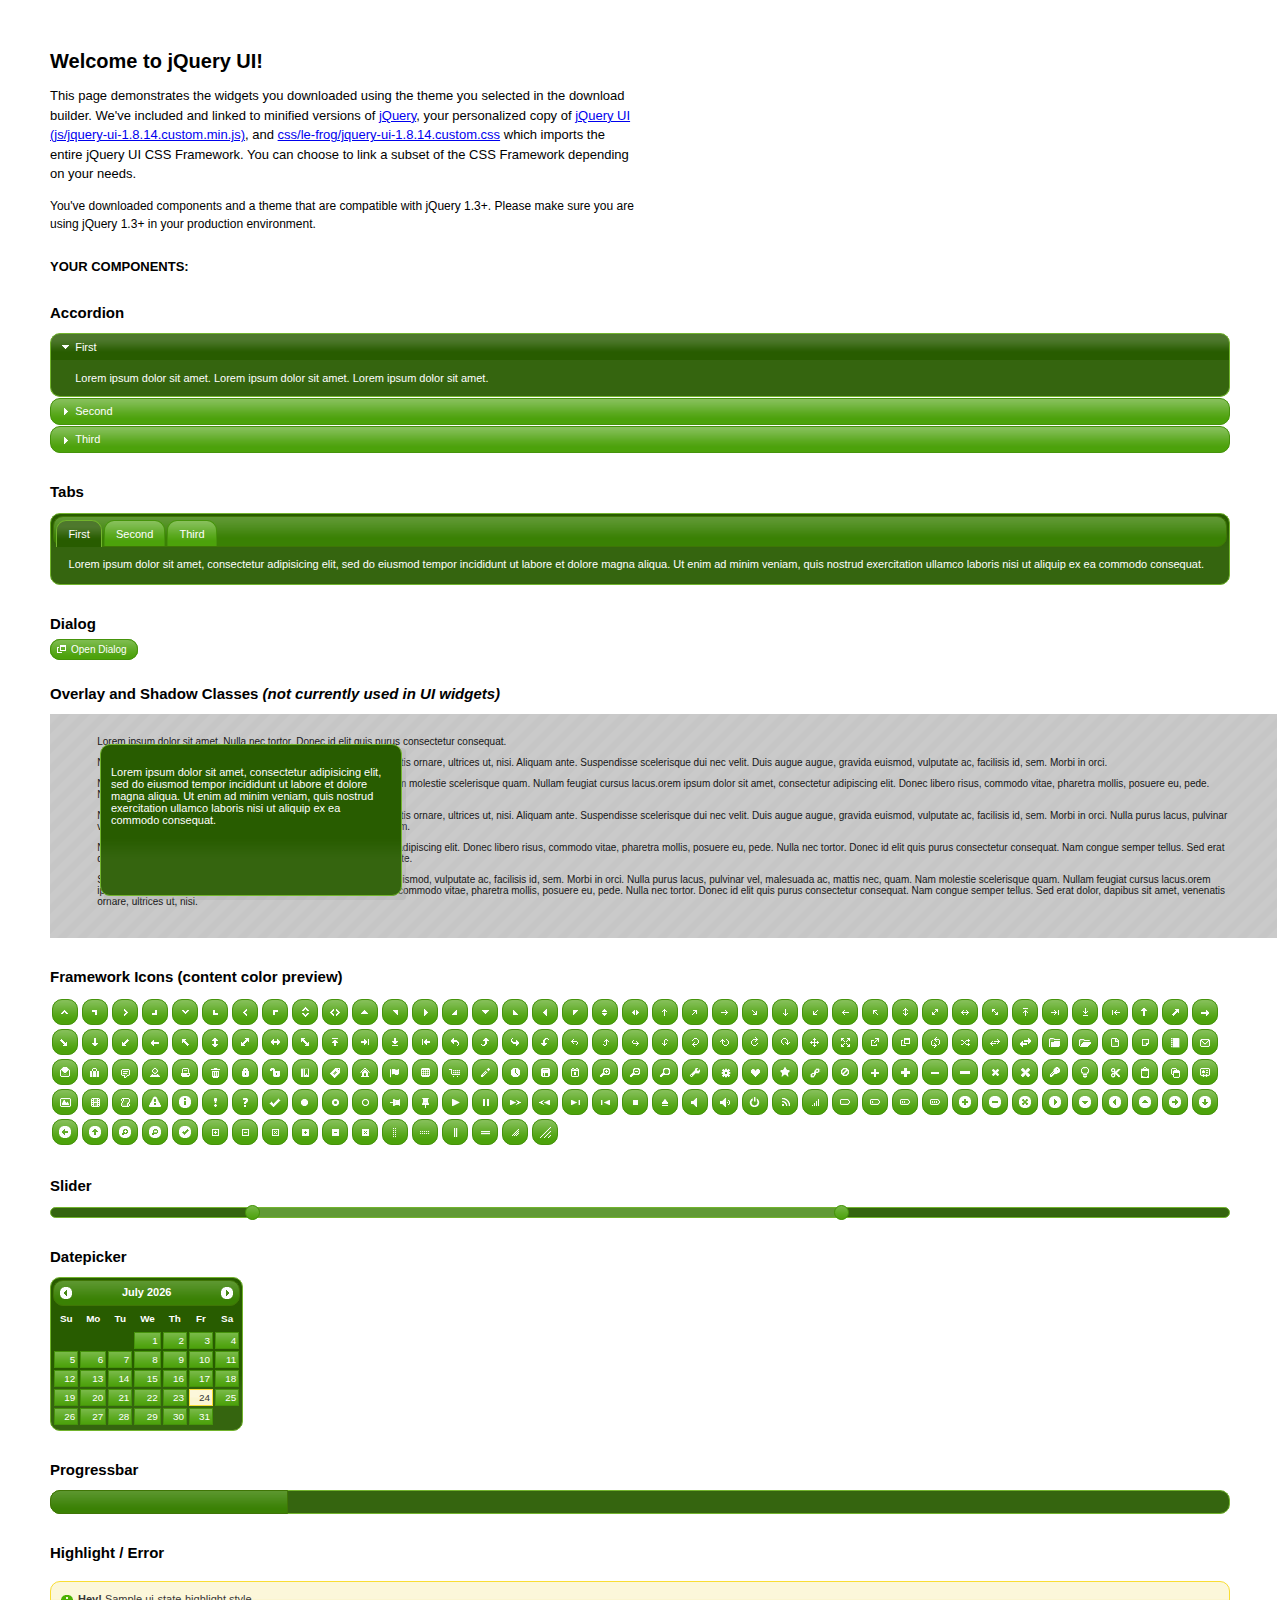
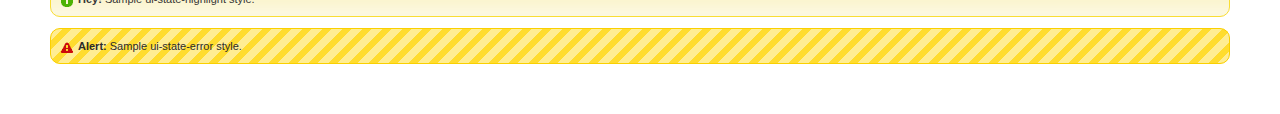
<file: static/jquery-ui-1.8.14.custom/index.html>
<!DOCTYPE html>
<html>
	<head>
		<meta http-equiv="Content-Type" content="text/html; charset=iso-8859-1" />
		<title>jQuery UI Example Page</title>
		<link type="text/css" href="css/le-frog/jquery-ui-1.8.14.custom.css" rel="stylesheet" />	
		<script type="text/javascript" src="js/jquery-1.5.1.min.js"></script>
		<script type="text/javascript" src="js/jquery-ui-1.8.14.custom.min.js"></script>
		<script type="text/javascript">
			$(function(){

				// Accordion
				$("#accordion").accordion({ header: "h3" });
	
				// Tabs
				$('#tabs').tabs();
	

				// Dialog			
				$('#dialog').dialog({
					autoOpen: false,
					width: 600,
					buttons: {
						"Ok": function() { 
							$(this).dialog("close"); 
						}, 
						"Cancel": function() { 
							$(this).dialog("close"); 
						} 
					}
				});
				
				// Dialog Link
				$('#dialog_link').click(function(){
					$('#dialog').dialog('open');
					return false;
				});

				// Datepicker
				$('#datepicker').datepicker({
					inline: true
				});
				
				// Slider
				$('#slider').slider({
					range: true,
					values: [17, 67]
				});
				
				// Progressbar
				$("#progressbar").progressbar({
					value: 20 
				});
				
				//hover states on the static widgets
				$('#dialog_link, ul#icons li').hover(
					function() { $(this).addClass('ui-state-hover'); }, 
					function() { $(this).removeClass('ui-state-hover'); }
				);
				
			});
		</script>
		<style type="text/css">
			/*demo page css*/
			body{ font: 62.5% "Trebuchet MS", sans-serif; margin: 50px;}
			.demoHeaders { margin-top: 2em; }
			#dialog_link {padding: .4em 1em .4em 20px;text-decoration: none;position: relative;}
			#dialog_link span.ui-icon {margin: 0 5px 0 0;position: absolute;left: .2em;top: 50%;margin-top: -8px;}
			ul#icons {margin: 0; padding: 0;}
			ul#icons li {margin: 2px; position: relative; padding: 4px 0; cursor: pointer; float: left;  list-style: none;}
			ul#icons span.ui-icon {float: left; margin: 0 4px;}
		</style>	
	</head>
	<body>
	<h1>Welcome to jQuery UI!</h1>
	<p style="font-size: 1.3em; line-height: 1.5; margin: 1em 0; width: 50%;">This page demonstrates the widgets you downloaded using the theme you selected in the download builder. We've included and linked to minified versions of <a href="js/jquery-1.5.1.min.js">jQuery</a>, your personalized copy of <a href="js/jquery-ui-1.8.14.custom.min.js">jQuery UI (js/jquery-ui-1.8.14.custom.min.js)</a>, and <a href="css/le-frog/jquery-ui-1.8.14.custom.css">css/le-frog/jquery-ui-1.8.14.custom.css</a> which imports the entire jQuery UI CSS Framework. You can choose to link a subset of the CSS Framework depending on your needs. </p>
	<p style="font-size: 1.2em; line-height: 1.5; margin: 1em 0; width: 50%;">You've downloaded components and a theme that are compatible with jQuery 1.3+. Please make sure you are using jQuery 1.3+ in your production environment.</p>	

	<p style="font-weight: bold; margin: 2em 0 1em; font-size: 1.3em;">YOUR COMPONENTS:</p>
		
		<!-- Accordion -->
		<h2 class="demoHeaders">Accordion</h2>
		<div id="accordion">
			<div>
				<h3><a href="#">First</a></h3>
				<div>Lorem ipsum dolor sit amet. Lorem ipsum dolor sit amet. Lorem ipsum dolor sit amet.</div>
			</div>
			<div>
				<h3><a href="#">Second</a></h3>
				<div>Phasellus mattis tincidunt nibh.</div>
			</div>
			<div>
				<h3><a href="#">Third</a></h3>
				<div>Nam dui erat, auctor a, dignissim quis.</div>
			</div>
		</div>
	
		<!-- Tabs -->
		<h2 class="demoHeaders">Tabs</h2>
		<div id="tabs">
			<ul>
				<li><a href="#tabs-1">First</a></li>
				<li><a href="#tabs-2">Second</a></li>
				<li><a href="#tabs-3">Third</a></li>
			</ul>
			<div id="tabs-1">Lorem ipsum dolor sit amet, consectetur adipisicing elit, sed do eiusmod tempor incididunt ut labore et dolore magna aliqua. Ut enim ad minim veniam, quis nostrud exercitation ullamco laboris nisi ut aliquip ex ea commodo consequat.</div>
			<div id="tabs-2">Phasellus mattis tincidunt nibh. Cras orci urna, blandit id, pretium vel, aliquet ornare, felis. Maecenas scelerisque sem non nisl. Fusce sed lorem in enim dictum bibendum.</div>
			<div id="tabs-3">Nam dui erat, auctor a, dignissim quis, sollicitudin eu, felis. Pellentesque nisi urna, interdum eget, sagittis et, consequat vestibulum, lacus. Mauris porttitor ullamcorper augue.</div>
		</div>
	
		<!-- Dialog NOTE: Dialog is not generated by UI in this demo so it can be visually styled in themeroller-->
		<h2 class="demoHeaders">Dialog</h2>
		<p><a href="#" id="dialog_link" class="ui-state-default ui-corner-all"><span class="ui-icon ui-icon-newwin"></span>Open Dialog</a></p>
		
		
		<h2 class="demoHeaders">Overlay and Shadow Classes <em>(not currently used in UI widgets)</em></h2>
		<div style="position: relative; width: 96%; height: 200px; padding:1% 4%; overflow:hidden;" class="fakewindowcontain">
			<p>Lorem ipsum dolor sit amet,  Nulla nec tortor. Donec id elit quis purus consectetur consequat. </p><p>Nam congue semper tellus. Sed erat dolor, dapibus sit amet, venenatis ornare, ultrices ut, nisi. Aliquam ante. Suspendisse scelerisque dui nec velit. Duis augue augue, gravida euismod, vulputate ac, facilisis id, sem. Morbi in orci. </p><p>Nulla purus lacus, pulvinar vel, malesuada ac, mattis nec, quam. Nam molestie scelerisque quam. Nullam feugiat cursus lacus.orem ipsum dolor sit amet, consectetur adipiscing elit. Donec libero risus, commodo vitae, pharetra mollis, posuere eu, pede. Nulla nec tortor. Donec id elit quis purus consectetur consequat. </p><p>Nam congue semper tellus. Sed erat dolor, dapibus sit amet, venenatis ornare, ultrices ut, nisi. Aliquam ante. Suspendisse scelerisque dui nec velit. Duis augue augue, gravida euismod, vulputate ac, facilisis id, sem. Morbi in orci. Nulla purus lacus, pulvinar vel, malesuada ac, mattis nec, quam. Nam molestie scelerisque quam. </p><p>Nullam feugiat cursus lacus.orem ipsum dolor sit amet, consectetur adipiscing elit. Donec libero risus, commodo vitae, pharetra mollis, posuere eu, pede. Nulla nec tortor. Donec id elit quis purus consectetur consequat. Nam congue semper tellus. Sed erat dolor, dapibus sit amet, venenatis ornare, ultrices ut, nisi. Aliquam ante. </p><p>Suspendisse scelerisque dui nec velit. Duis augue augue, gravida euismod, vulputate ac, facilisis id, sem. Morbi in orci. Nulla purus lacus, pulvinar vel, malesuada ac, mattis nec, quam. Nam molestie scelerisque quam. Nullam feugiat cursus lacus.orem ipsum dolor sit amet, consectetur adipiscing elit. Donec libero risus, commodo vitae, pharetra mollis, posuere eu, pede. Nulla nec tortor. Donec id elit quis purus consectetur consequat. Nam congue semper tellus. Sed erat dolor, dapibus sit amet, venenatis ornare, ultrices ut, nisi. </p>
			
			<!-- ui-dialog -->
			<div class="ui-overlay"><div class="ui-widget-overlay"></div><div class="ui-widget-shadow ui-corner-all" style="width: 302px; height: 152px; position: absolute; left: 50px; top: 30px;"></div></div>
			<div style="position: absolute; width: 280px; height: 130px;left: 50px; top: 30px; padding: 10px;" class="ui-widget ui-widget-content ui-corner-all">
				<div class="ui-dialog-content ui-widget-content" style="background: none; border: 0;">
					<p>Lorem ipsum dolor sit amet, consectetur adipisicing elit, sed do eiusmod tempor incididunt ut labore et dolore magna aliqua. Ut enim ad minim veniam, quis nostrud exercitation ullamco laboris nisi ut aliquip ex ea commodo consequat.</p>
				</div>
			</div>
		
		</div>

		
		<!-- ui-dialog -->
		<div id="dialog" title="Dialog Title">
			<p>Lorem ipsum dolor sit amet, consectetur adipisicing elit, sed do eiusmod tempor incididunt ut labore et dolore magna aliqua. Ut enim ad minim veniam, quis nostrud exercitation ullamco laboris nisi ut aliquip ex ea commodo consequat.</p>
		</div>
			
				
				
		<h2 class="demoHeaders">Framework Icons (content color preview)</h2>
		<ul id="icons" class="ui-widget ui-helper-clearfix">
		
		<li class="ui-state-default ui-corner-all" title=".ui-icon-carat-1-n"><span class="ui-icon ui-icon-carat-1-n"></span></li>
		<li class="ui-state-default ui-corner-all" title=".ui-icon-carat-1-ne"><span class="ui-icon ui-icon-carat-1-ne"></span></li>
		<li class="ui-state-default ui-corner-all" title=".ui-icon-carat-1-e"><span class="ui-icon ui-icon-carat-1-e"></span></li>
		
		<li class="ui-state-default ui-corner-all" title=".ui-icon-carat-1-se"><span class="ui-icon ui-icon-carat-1-se"></span></li>
		<li class="ui-state-default ui-corner-all" title=".ui-icon-carat-1-s"><span class="ui-icon ui-icon-carat-1-s"></span></li>
		<li class="ui-state-default ui-corner-all" title=".ui-icon-carat-1-sw"><span class="ui-icon ui-icon-carat-1-sw"></span></li>
		<li class="ui-state-default ui-corner-all" title=".ui-icon-carat-1-w"><span class="ui-icon ui-icon-carat-1-w"></span></li>
		<li class="ui-state-default ui-corner-all" title=".ui-icon-carat-1-nw"><span class="ui-icon ui-icon-carat-1-nw"></span></li>
		<li class="ui-state-default ui-corner-all" title=".ui-icon-carat-2-n-s"><span class="ui-icon ui-icon-carat-2-n-s"></span></li>
		<li class="ui-state-default ui-corner-all" title=".ui-icon-carat-2-e-w"><span class="ui-icon ui-icon-carat-2-e-w"></span></li>
		<li class="ui-state-default ui-corner-all" title=".ui-icon-triangle-1-n"><span class="ui-icon ui-icon-triangle-1-n"></span></li>
		<li class="ui-state-default ui-corner-all" title=".ui-icon-triangle-1-ne"><span class="ui-icon ui-icon-triangle-1-ne"></span></li>
		
		<li class="ui-state-default ui-corner-all" title=".ui-icon-triangle-1-e"><span class="ui-icon ui-icon-triangle-1-e"></span></li>
		<li class="ui-state-default ui-corner-all" title=".ui-icon-triangle-1-se"><span class="ui-icon ui-icon-triangle-1-se"></span></li>
		<li class="ui-state-default ui-corner-all" title=".ui-icon-triangle-1-s"><span class="ui-icon ui-icon-triangle-1-s"></span></li>
		<li class="ui-state-default ui-corner-all" title=".ui-icon-triangle-1-sw"><span class="ui-icon ui-icon-triangle-1-sw"></span></li>
		<li class="ui-state-default ui-corner-all" title=".ui-icon-triangle-1-w"><span class="ui-icon ui-icon-triangle-1-w"></span></li>
		<li class="ui-state-default ui-corner-all" title=".ui-icon-triangle-1-nw"><span class="ui-icon ui-icon-triangle-1-nw"></span></li>
		<li class="ui-state-default ui-corner-all" title=".ui-icon-triangle-2-n-s"><span class="ui-icon ui-icon-triangle-2-n-s"></span></li>
		<li class="ui-state-default ui-corner-all" title=".ui-icon-triangle-2-e-w"><span class="ui-icon ui-icon-triangle-2-e-w"></span></li>
		<li class="ui-state-default ui-corner-all" title=".ui-icon-arrow-1-n"><span class="ui-icon ui-icon-arrow-1-n"></span></li>
		
		<li class="ui-state-default ui-corner-all" title=".ui-icon-arrow-1-ne"><span class="ui-icon ui-icon-arrow-1-ne"></span></li>
		<li class="ui-state-default ui-corner-all" title=".ui-icon-arrow-1-e"><span class="ui-icon ui-icon-arrow-1-e"></span></li>
		<li class="ui-state-default ui-corner-all" title=".ui-icon-arrow-1-se"><span class="ui-icon ui-icon-arrow-1-se"></span></li>
		<li class="ui-state-default ui-corner-all" title=".ui-icon-arrow-1-s"><span class="ui-icon ui-icon-arrow-1-s"></span></li>
		<li class="ui-state-default ui-corner-all" title=".ui-icon-arrow-1-sw"><span class="ui-icon ui-icon-arrow-1-sw"></span></li>
		<li class="ui-state-default ui-corner-all" title=".ui-icon-arrow-1-w"><span class="ui-icon ui-icon-arrow-1-w"></span></li>
		<li class="ui-state-default ui-corner-all" title=".ui-icon-arrow-1-nw"><span class="ui-icon ui-icon-arrow-1-nw"></span></li>
		<li class="ui-state-default ui-corner-all" title=".ui-icon-arrow-2-n-s"><span class="ui-icon ui-icon-arrow-2-n-s"></span></li>
		<li class="ui-state-default ui-corner-all" title=".ui-icon-arrow-2-ne-sw"><span class="ui-icon ui-icon-arrow-2-ne-sw"></span></li>
		
		<li class="ui-state-default ui-corner-all" title=".ui-icon-arrow-2-e-w"><span class="ui-icon ui-icon-arrow-2-e-w"></span></li>
		<li class="ui-state-default ui-corner-all" title=".ui-icon-arrow-2-se-nw"><span class="ui-icon ui-icon-arrow-2-se-nw"></span></li>
		<li class="ui-state-default ui-corner-all" title=".ui-icon-arrowstop-1-n"><span class="ui-icon ui-icon-arrowstop-1-n"></span></li>
		<li class="ui-state-default ui-corner-all" title=".ui-icon-arrowstop-1-e"><span class="ui-icon ui-icon-arrowstop-1-e"></span></li>
		<li class="ui-state-default ui-corner-all" title=".ui-icon-arrowstop-1-s"><span class="ui-icon ui-icon-arrowstop-1-s"></span></li>
		<li class="ui-state-default ui-corner-all" title=".ui-icon-arrowstop-1-w"><span class="ui-icon ui-icon-arrowstop-1-w"></span></li>
		<li class="ui-state-default ui-corner-all" title=".ui-icon-arrowthick-1-n"><span class="ui-icon ui-icon-arrowthick-1-n"></span></li>
		<li class="ui-state-default ui-corner-all" title=".ui-icon-arrowthick-1-ne"><span class="ui-icon ui-icon-arrowthick-1-ne"></span></li>
		<li class="ui-state-default ui-corner-all" title=".ui-icon-arrowthick-1-e"><span class="ui-icon ui-icon-arrowthick-1-e"></span></li>
		
		<li class="ui-state-default ui-corner-all" title=".ui-icon-arrowthick-1-se"><span class="ui-icon ui-icon-arrowthick-1-se"></span></li>
		<li class="ui-state-default ui-corner-all" title=".ui-icon-arrowthick-1-s"><span class="ui-icon ui-icon-arrowthick-1-s"></span></li>
		<li class="ui-state-default ui-corner-all" title=".ui-icon-arrowthick-1-sw"><span class="ui-icon ui-icon-arrowthick-1-sw"></span></li>
		<li class="ui-state-default ui-corner-all" title=".ui-icon-arrowthick-1-w"><span class="ui-icon ui-icon-arrowthick-1-w"></span></li>
		<li class="ui-state-default ui-corner-all" title=".ui-icon-arrowthick-1-nw"><span class="ui-icon ui-icon-arrowthick-1-nw"></span></li>
		<li class="ui-state-default ui-corner-all" title=".ui-icon-arrowthick-2-n-s"><span class="ui-icon ui-icon-arrowthick-2-n-s"></span></li>
		<li class="ui-state-default ui-corner-all" title=".ui-icon-arrowthick-2-ne-sw"><span class="ui-icon ui-icon-arrowthick-2-ne-sw"></span></li>
		<li class="ui-state-default ui-corner-all" title=".ui-icon-arrowthick-2-e-w"><span class="ui-icon ui-icon-arrowthick-2-e-w"></span></li>
		<li class="ui-state-default ui-corner-all" title=".ui-icon-arrowthick-2-se-nw"><span class="ui-icon ui-icon-arrowthick-2-se-nw"></span></li>
		
		<li class="ui-state-default ui-corner-all" title=".ui-icon-arrowthickstop-1-n"><span class="ui-icon ui-icon-arrowthickstop-1-n"></span></li>
		<li class="ui-state-default ui-corner-all" title=".ui-icon-arrowthickstop-1-e"><span class="ui-icon ui-icon-arrowthickstop-1-e"></span></li>
		<li class="ui-state-default ui-corner-all" title=".ui-icon-arrowthickstop-1-s"><span class="ui-icon ui-icon-arrowthickstop-1-s"></span></li>
		<li class="ui-state-default ui-corner-all" title=".ui-icon-arrowthickstop-1-w"><span class="ui-icon ui-icon-arrowthickstop-1-w"></span></li>
		<li class="ui-state-default ui-corner-all" title=".ui-icon-arrowreturnthick-1-w"><span class="ui-icon ui-icon-arrowreturnthick-1-w"></span></li>
		<li class="ui-state-default ui-corner-all" title=".ui-icon-arrowreturnthick-1-n"><span class="ui-icon ui-icon-arrowreturnthick-1-n"></span></li>
		<li class="ui-state-default ui-corner-all" title=".ui-icon-arrowreturnthick-1-e"><span class="ui-icon ui-icon-arrowreturnthick-1-e"></span></li>
		<li class="ui-state-default ui-corner-all" title=".ui-icon-arrowreturnthick-1-s"><span class="ui-icon ui-icon-arrowreturnthick-1-s"></span></li>
		<li class="ui-state-default ui-corner-all" title=".ui-icon-arrowreturn-1-w"><span class="ui-icon ui-icon-arrowreturn-1-w"></span></li>
		
		<li class="ui-state-default ui-corner-all" title=".ui-icon-arrowreturn-1-n"><span class="ui-icon ui-icon-arrowreturn-1-n"></span></li>
		<li class="ui-state-default ui-corner-all" title=".ui-icon-arrowreturn-1-e"><span class="ui-icon ui-icon-arrowreturn-1-e"></span></li>
		<li class="ui-state-default ui-corner-all" title=".ui-icon-arrowreturn-1-s"><span class="ui-icon ui-icon-arrowreturn-1-s"></span></li>
		<li class="ui-state-default ui-corner-all" title=".ui-icon-arrowrefresh-1-w"><span class="ui-icon ui-icon-arrowrefresh-1-w"></span></li>
		<li class="ui-state-default ui-corner-all" title=".ui-icon-arrowrefresh-1-n"><span class="ui-icon ui-icon-arrowrefresh-1-n"></span></li>
		<li class="ui-state-default ui-corner-all" title=".ui-icon-arrowrefresh-1-e"><span class="ui-icon ui-icon-arrowrefresh-1-e"></span></li>
		<li class="ui-state-default ui-corner-all" title=".ui-icon-arrowrefresh-1-s"><span class="ui-icon ui-icon-arrowrefresh-1-s"></span></li>
		<li class="ui-state-default ui-corner-all" title=".ui-icon-arrow-4"><span class="ui-icon ui-icon-arrow-4"></span></li>
		<li class="ui-state-default ui-corner-all" title=".ui-icon-arrow-4-diag"><span class="ui-icon ui-icon-arrow-4-diag"></span></li>
		
		<li class="ui-state-default ui-corner-all" title=".ui-icon-extlink"><span class="ui-icon ui-icon-extlink"></span></li>
		<li class="ui-state-default ui-corner-all" title=".ui-icon-newwin"><span class="ui-icon ui-icon-newwin"></span></li>
		<li class="ui-state-default ui-corner-all" title=".ui-icon-refresh"><span class="ui-icon ui-icon-refresh"></span></li>
		<li class="ui-state-default ui-corner-all" title=".ui-icon-shuffle"><span class="ui-icon ui-icon-shuffle"></span></li>
		<li class="ui-state-default ui-corner-all" title=".ui-icon-transfer-e-w"><span class="ui-icon ui-icon-transfer-e-w"></span></li>
		<li class="ui-state-default ui-corner-all" title=".ui-icon-transferthick-e-w"><span class="ui-icon ui-icon-transferthick-e-w"></span></li>
		<li class="ui-state-default ui-corner-all" title=".ui-icon-folder-collapsed"><span class="ui-icon ui-icon-folder-collapsed"></span></li>
		<li class="ui-state-default ui-corner-all" title=".ui-icon-folder-open"><span class="ui-icon ui-icon-folder-open"></span></li>
		<li class="ui-state-default ui-corner-all" title=".ui-icon-document"><span class="ui-icon ui-icon-document"></span></li>
		
		<li class="ui-state-default ui-corner-all" title=".ui-icon-document-b"><span class="ui-icon ui-icon-document-b"></span></li>
		<li class="ui-state-default ui-corner-all" title=".ui-icon-note"><span class="ui-icon ui-icon-note"></span></li>
		<li class="ui-state-default ui-corner-all" title=".ui-icon-mail-closed"><span class="ui-icon ui-icon-mail-closed"></span></li>
		<li class="ui-state-default ui-corner-all" title=".ui-icon-mail-open"><span class="ui-icon ui-icon-mail-open"></span></li>
		<li class="ui-state-default ui-corner-all" title=".ui-icon-suitcase"><span class="ui-icon ui-icon-suitcase"></span></li>
		<li class="ui-state-default ui-corner-all" title=".ui-icon-comment"><span class="ui-icon ui-icon-comment"></span></li>
		<li class="ui-state-default ui-corner-all" title=".ui-icon-person"><span class="ui-icon ui-icon-person"></span></li>
		<li class="ui-state-default ui-corner-all" title=".ui-icon-print"><span class="ui-icon ui-icon-print"></span></li>
		<li class="ui-state-default ui-corner-all" title=".ui-icon-trash"><span class="ui-icon ui-icon-trash"></span></li>
		
		<li class="ui-state-default ui-corner-all" title=".ui-icon-locked"><span class="ui-icon ui-icon-locked"></span></li>
		<li class="ui-state-default ui-corner-all" title=".ui-icon-unlocked"><span class="ui-icon ui-icon-unlocked"></span></li>
		<li class="ui-state-default ui-corner-all" title=".ui-icon-bookmark"><span class="ui-icon ui-icon-bookmark"></span></li>
		<li class="ui-state-default ui-corner-all" title=".ui-icon-tag"><span class="ui-icon ui-icon-tag"></span></li>
		<li class="ui-state-default ui-corner-all" title=".ui-icon-home"><span class="ui-icon ui-icon-home"></span></li>
		<li class="ui-state-default ui-corner-all" title=".ui-icon-flag"><span class="ui-icon ui-icon-flag"></span></li>
		<li class="ui-state-default ui-corner-all" title=".ui-icon-calculator"><span class="ui-icon ui-icon-calculator"></span></li>
		<li class="ui-state-default ui-corner-all" title=".ui-icon-cart"><span class="ui-icon ui-icon-cart"></span></li>
		<li class="ui-state-default ui-corner-all" title=".ui-icon-pencil"><span class="ui-icon ui-icon-pencil"></span></li>
		
		<li class="ui-state-default ui-corner-all" title=".ui-icon-clock"><span class="ui-icon ui-icon-clock"></span></li>
		<li class="ui-state-default ui-corner-all" title=".ui-icon-disk"><span class="ui-icon ui-icon-disk"></span></li>
		<li class="ui-state-default ui-corner-all" title=".ui-icon-calendar"><span class="ui-icon ui-icon-calendar"></span></li>
		<li class="ui-state-default ui-corner-all" title=".ui-icon-zoomin"><span class="ui-icon ui-icon-zoomin"></span></li>
		<li class="ui-state-default ui-corner-all" title=".ui-icon-zoomout"><span class="ui-icon ui-icon-zoomout"></span></li>
		<li class="ui-state-default ui-corner-all" title=".ui-icon-search"><span class="ui-icon ui-icon-search"></span></li>
		<li class="ui-state-default ui-corner-all" title=".ui-icon-wrench"><span class="ui-icon ui-icon-wrench"></span></li>
		<li class="ui-state-default ui-corner-all" title=".ui-icon-gear"><span class="ui-icon ui-icon-gear"></span></li>
		<li class="ui-state-default ui-corner-all" title=".ui-icon-heart"><span class="ui-icon ui-icon-heart"></span></li>
		
		<li class="ui-state-default ui-corner-all" title=".ui-icon-star"><span class="ui-icon ui-icon-star"></span></li>
		<li class="ui-state-default ui-corner-all" title=".ui-icon-link"><span class="ui-icon ui-icon-link"></span></li>
		<li class="ui-state-default ui-corner-all" title=".ui-icon-cancel"><span class="ui-icon ui-icon-cancel"></span></li>
		<li class="ui-state-default ui-corner-all" title=".ui-icon-plus"><span class="ui-icon ui-icon-plus"></span></li>
		<li class="ui-state-default ui-corner-all" title=".ui-icon-plusthick"><span class="ui-icon ui-icon-plusthick"></span></li>
		<li class="ui-state-default ui-corner-all" title=".ui-icon-minus"><span class="ui-icon ui-icon-minus"></span></li>
		<li class="ui-state-default ui-corner-all" title=".ui-icon-minusthick"><span class="ui-icon ui-icon-minusthick"></span></li>
		<li class="ui-state-default ui-corner-all" title=".ui-icon-close"><span class="ui-icon ui-icon-close"></span></li>
		<li class="ui-state-default ui-corner-all" title=".ui-icon-closethick"><span class="ui-icon ui-icon-closethick"></span></li>
		
		<li class="ui-state-default ui-corner-all" title=".ui-icon-key"><span class="ui-icon ui-icon-key"></span></li>
		<li class="ui-state-default ui-corner-all" title=".ui-icon-lightbulb"><span class="ui-icon ui-icon-lightbulb"></span></li>
		<li class="ui-state-default ui-corner-all" title=".ui-icon-scissors"><span class="ui-icon ui-icon-scissors"></span></li>
		<li class="ui-state-default ui-corner-all" title=".ui-icon-clipboard"><span class="ui-icon ui-icon-clipboard"></span></li>
		<li class="ui-state-default ui-corner-all" title=".ui-icon-copy"><span class="ui-icon ui-icon-copy"></span></li>
		<li class="ui-state-default ui-corner-all" title=".ui-icon-contact"><span class="ui-icon ui-icon-contact"></span></li>
		<li class="ui-state-default ui-corner-all" title=".ui-icon-image"><span class="ui-icon ui-icon-image"></span></li>
		<li class="ui-state-default ui-corner-all" title=".ui-icon-video"><span class="ui-icon ui-icon-video"></span></li>
		<li class="ui-state-default ui-corner-all" title=".ui-icon-script"><span class="ui-icon ui-icon-script"></span></li>
		<li class="ui-state-default ui-corner-all" title=".ui-icon-alert"><span class="ui-icon ui-icon-alert"></span></li>
		
		<li class="ui-state-default ui-corner-all" title=".ui-icon-info"><span class="ui-icon ui-icon-info"></span></li>
		<li class="ui-state-default ui-corner-all" title=".ui-icon-notice"><span class="ui-icon ui-icon-notice"></span></li>
		<li class="ui-state-default ui-corner-all" title=".ui-icon-help"><span class="ui-icon ui-icon-help"></span></li>
		<li class="ui-state-default ui-corner-all" title=".ui-icon-check"><span class="ui-icon ui-icon-check"></span></li>
		<li class="ui-state-default ui-corner-all" title=".ui-icon-bullet"><span class="ui-icon ui-icon-bullet"></span></li>
		<li class="ui-state-default ui-corner-all" title=".ui-icon-radio-off"><span class="ui-icon ui-icon-radio-off"></span></li>
		<li class="ui-state-default ui-corner-all" title=".ui-icon-radio-on"><span class="ui-icon ui-icon-radio-on"></span></li>
		<li class="ui-state-default ui-corner-all" title=".ui-icon-pin-w"><span class="ui-icon ui-icon-pin-w"></span></li>
		<li class="ui-state-default ui-corner-all" title=".ui-icon-pin-s"><span class="ui-icon ui-icon-pin-s"></span></li>
		<li class="ui-state-default ui-corner-all" title=".ui-icon-play"><span class="ui-icon ui-icon-play"></span></li>
		<li class="ui-state-default ui-corner-all" title=".ui-icon-pause"><span class="ui-icon ui-icon-pause"></span></li>
		
		<li class="ui-state-default ui-corner-all" title=".ui-icon-seek-next"><span class="ui-icon ui-icon-seek-next"></span></li>
		<li class="ui-state-default ui-corner-all" title=".ui-icon-seek-prev"><span class="ui-icon ui-icon-seek-prev"></span></li>
		<li class="ui-state-default ui-corner-all" title=".ui-icon-seek-end"><span class="ui-icon ui-icon-seek-end"></span></li>
		<li class="ui-state-default ui-corner-all" title=".ui-icon-seek-first"><span class="ui-icon ui-icon-seek-first"></span></li>
		<li class="ui-state-default ui-corner-all" title=".ui-icon-stop"><span class="ui-icon ui-icon-stop"></span></li>
		<li class="ui-state-default ui-corner-all" title=".ui-icon-eject"><span class="ui-icon ui-icon-eject"></span></li>
		<li class="ui-state-default ui-corner-all" title=".ui-icon-volume-off"><span class="ui-icon ui-icon-volume-off"></span></li>
		<li class="ui-state-default ui-corner-all" title=".ui-icon-volume-on"><span class="ui-icon ui-icon-volume-on"></span></li>
		<li class="ui-state-default ui-corner-all" title=".ui-icon-power"><span class="ui-icon ui-icon-power"></span></li>
		
		<li class="ui-state-default ui-corner-all" title=".ui-icon-signal-diag"><span class="ui-icon ui-icon-signal-diag"></span></li>
		<li class="ui-state-default ui-corner-all" title=".ui-icon-signal"><span class="ui-icon ui-icon-signal"></span></li>
		<li class="ui-state-default ui-corner-all" title=".ui-icon-battery-0"><span class="ui-icon ui-icon-battery-0"></span></li>
		<li class="ui-state-default ui-corner-all" title=".ui-icon-battery-1"><span class="ui-icon ui-icon-battery-1"></span></li>
		<li class="ui-state-default ui-corner-all" title=".ui-icon-battery-2"><span class="ui-icon ui-icon-battery-2"></span></li>
		<li class="ui-state-default ui-corner-all" title=".ui-icon-battery-3"><span class="ui-icon ui-icon-battery-3"></span></li>
		<li class="ui-state-default ui-corner-all" title=".ui-icon-circle-plus"><span class="ui-icon ui-icon-circle-plus"></span></li>
		<li class="ui-state-default ui-corner-all" title=".ui-icon-circle-minus"><span class="ui-icon ui-icon-circle-minus"></span></li>
		<li class="ui-state-default ui-corner-all" title=".ui-icon-circle-close"><span class="ui-icon ui-icon-circle-close"></span></li>
		
		<li class="ui-state-default ui-corner-all" title=".ui-icon-circle-triangle-e"><span class="ui-icon ui-icon-circle-triangle-e"></span></li>
		<li class="ui-state-default ui-corner-all" title=".ui-icon-circle-triangle-s"><span class="ui-icon ui-icon-circle-triangle-s"></span></li>
		<li class="ui-state-default ui-corner-all" title=".ui-icon-circle-triangle-w"><span class="ui-icon ui-icon-circle-triangle-w"></span></li>
		<li class="ui-state-default ui-corner-all" title=".ui-icon-circle-triangle-n"><span class="ui-icon ui-icon-circle-triangle-n"></span></li>
		<li class="ui-state-default ui-corner-all" title=".ui-icon-circle-arrow-e"><span class="ui-icon ui-icon-circle-arrow-e"></span></li>
		<li class="ui-state-default ui-corner-all" title=".ui-icon-circle-arrow-s"><span class="ui-icon ui-icon-circle-arrow-s"></span></li>
		<li class="ui-state-default ui-corner-all" title=".ui-icon-circle-arrow-w"><span class="ui-icon ui-icon-circle-arrow-w"></span></li>
		<li class="ui-state-default ui-corner-all" title=".ui-icon-circle-arrow-n"><span class="ui-icon ui-icon-circle-arrow-n"></span></li>
		<li class="ui-state-default ui-corner-all" title=".ui-icon-circle-zoomin"><span class="ui-icon ui-icon-circle-zoomin"></span></li>
		
		<li class="ui-state-default ui-corner-all" title=".ui-icon-circle-zoomout"><span class="ui-icon ui-icon-circle-zoomout"></span></li>
		<li class="ui-state-default ui-corner-all" title=".ui-icon-circle-check"><span class="ui-icon ui-icon-circle-check"></span></li>
		<li class="ui-state-default ui-corner-all" title=".ui-icon-circlesmall-plus"><span class="ui-icon ui-icon-circlesmall-plus"></span></li>
		<li class="ui-state-default ui-corner-all" title=".ui-icon-circlesmall-minus"><span class="ui-icon ui-icon-circlesmall-minus"></span></li>
		<li class="ui-state-default ui-corner-all" title=".ui-icon-circlesmall-close"><span class="ui-icon ui-icon-circlesmall-close"></span></li>
		<li class="ui-state-default ui-corner-all" title=".ui-icon-squaresmall-plus"><span class="ui-icon ui-icon-squaresmall-plus"></span></li>
		<li class="ui-state-default ui-corner-all" title=".ui-icon-squaresmall-minus"><span class="ui-icon ui-icon-squaresmall-minus"></span></li>
		<li class="ui-state-default ui-corner-all" title=".ui-icon-squaresmall-close"><span class="ui-icon ui-icon-squaresmall-close"></span></li>
		<li class="ui-state-default ui-corner-all" title=".ui-icon-grip-dotted-vertical"><span class="ui-icon ui-icon-grip-dotted-vertical"></span></li>
		
		<li class="ui-state-default ui-corner-all" title=".ui-icon-grip-dotted-horizontal"><span class="ui-icon ui-icon-grip-dotted-horizontal"></span></li>
		<li class="ui-state-default ui-corner-all" title=".ui-icon-grip-solid-vertical"><span class="ui-icon ui-icon-grip-solid-vertical"></span></li>
		<li class="ui-state-default ui-corner-all" title=".ui-icon-grip-solid-horizontal"><span class="ui-icon ui-icon-grip-solid-horizontal"></span></li>
		<li class="ui-state-default ui-corner-all" title=".ui-icon-gripsmall-diagonal-se"><span class="ui-icon ui-icon-gripsmall-diagonal-se"></span></li>
		<li class="ui-state-default ui-corner-all" title=".ui-icon-grip-diagonal-se"><span class="ui-icon ui-icon-grip-diagonal-se"></span></li>
		</ul>

	
		<!-- Slider -->
		<h2 class="demoHeaders">Slider</h2>
		<div id="slider"></div>
	
		<!-- Datepicker -->
		<h2 class="demoHeaders">Datepicker</h2>
		<div id="datepicker"></div>
	
		<!-- Progressbar -->
		<h2 class="demoHeaders">Progressbar</h2>	
		<div id="progressbar"></div>
			
		<!-- Highlight / Error -->
		<h2 class="demoHeaders">Highlight / Error</h2>
		<div class="ui-widget">
			<div class="ui-state-highlight ui-corner-all" style="margin-top: 20px; padding: 0 .7em;"> 
				<p><span class="ui-icon ui-icon-info" style="float: left; margin-right: .3em;"></span>
				<strong>Hey!</strong> Sample ui-state-highlight style.</p>
			</div>
		</div>
		<br/>
		<div class="ui-widget">
			<div class="ui-state-error ui-corner-all" style="padding: 0 .7em;"> 
				<p><span class="ui-icon ui-icon-alert" style="float: left; margin-right: .3em;"></span> 
				<strong>Alert:</strong> Sample ui-state-error style.</p>
			</div>
		</div>

	</body>
</html>
</file>
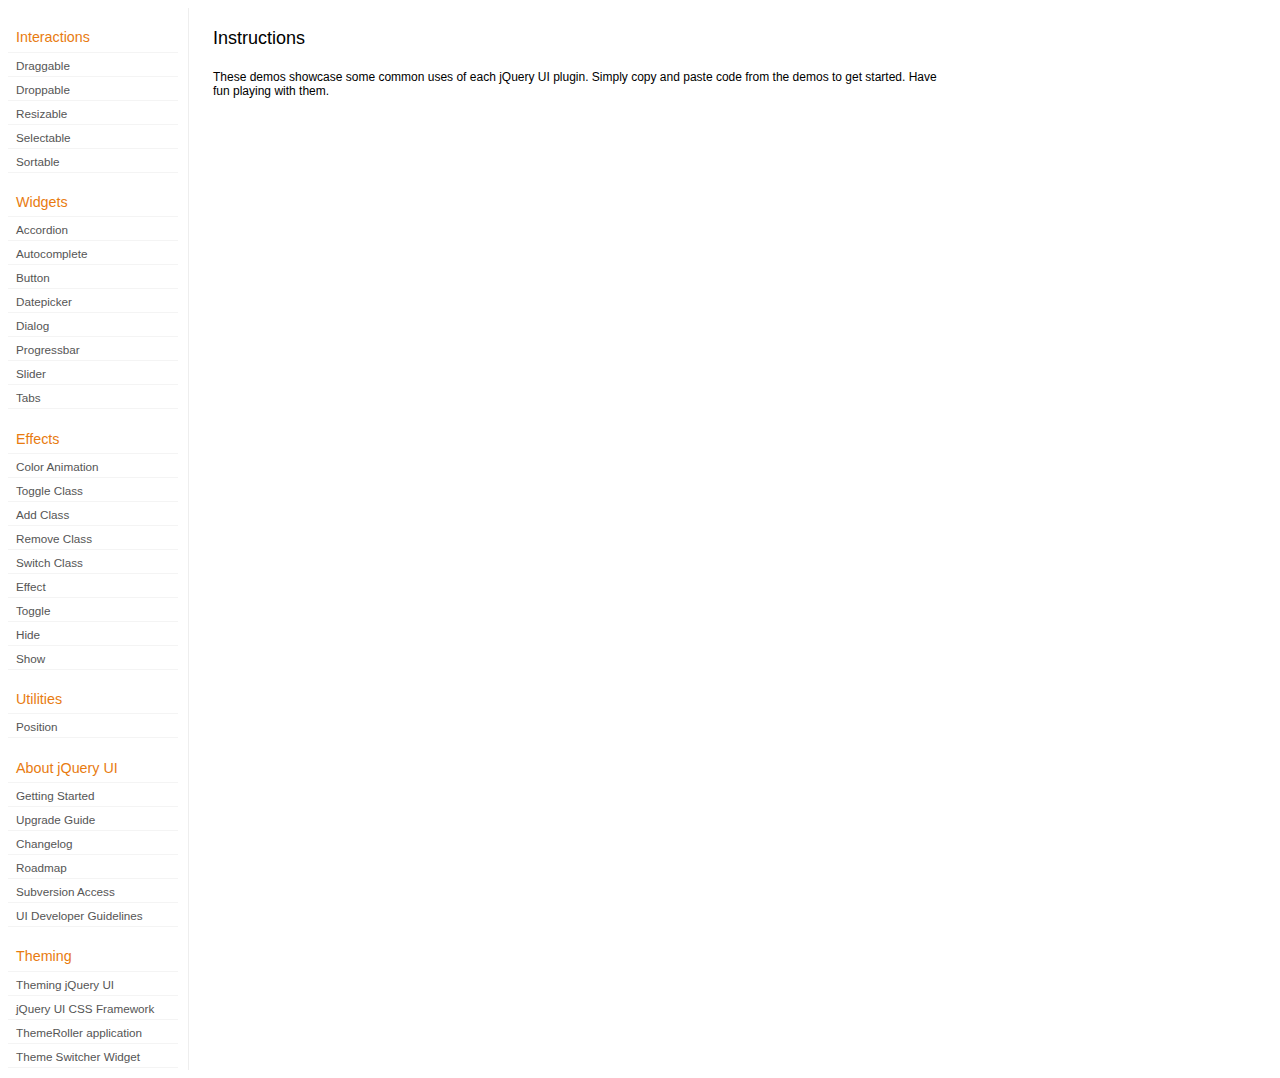
<file: static/jquery-ui-1.8.14.custom/development-bundle/demos/index.html>
<!DOCTYPE html>
<html lang="en">
<head>
	<meta charset="utf-8">
	<title>jQuery UI Demos</title>
	<link rel="stylesheet" href="../themes/base/jquery.ui.all.css">
	<link rel="stylesheet" href="demos.css">
	<script src="../jquery-1.5.1.js"></script>
	<script src="../external/jquery.bgiframe-2.1.2.js"></script>
	<script src="../ui/jquery.ui.core.js"></script>
	<script src="../ui/jquery.ui.widget.js"></script>
	<script src="../ui/jquery.ui.mouse.js"></script>
	<script src="../ui/jquery.ui.accordion.js"></script>
	<script src="../ui/jquery.ui.autocomplete.js"></script>
	<script src="../ui/jquery.ui.button.js"></script>
	<script src="../ui/jquery.ui.datepicker.js"></script>
	<script src="../ui/jquery.ui.dialog.js"></script>
	<script src="../ui/jquery.ui.draggable.js"></script>
	<script src="../ui/jquery.ui.droppable.js"></script>
	<script src="../ui/jquery.ui.position.js"></script>
	<script src="../ui/jquery.ui.progressbar.js"></script>
	<script src="../ui/jquery.ui.resizable.js"></script>
	<script src="../ui/jquery.ui.selectable.js"></script>
	<script src="../ui/jquery.ui.slider.js"></script>
	<script src="../ui/jquery.ui.sortable.js"></script>
	<script src="../ui/jquery.ui.tabs.js"></script>
	<script src="../ui/jquery.effects.core.js"></script>
	<script src="../ui/jquery.effects.blind.js"></script>
	<script src="../ui/jquery.effects.bounce.js"></script>
	<script src="../ui/jquery.effects.clip.js"></script>
	<script src="../ui/jquery.effects.drop.js"></script>
	<script src="../ui/jquery.effects.explode.js"></script>
	<script src="../ui/jquery.effects.fold.js"></script>
	<script src="../ui/jquery.effects.highlight.js"></script>
	<script src="../ui/jquery.effects.pulsate.js"></script>
	<script src="../ui/jquery.effects.scale.js"></script>
	<script src="../ui/jquery.effects.shake.js"></script>
	<script src="../ui/jquery.effects.slide.js"></script>
	<script src="../ui/jquery.effects.transfer.js"></script>
	<script src="../ui/i18n/jquery.ui.datepicker-af.js"></script>
	<script src="../ui/i18n/jquery.ui.datepicker-ar.js"></script>
	<script src="../ui/i18n/jquery.ui.datepicker-ar-DZ.js"></script>
	<script src="../ui/i18n/jquery.ui.datepicker-az.js"></script>
	<script src="../ui/i18n/jquery.ui.datepicker-bs.js"></script>
	<script src="../ui/i18n/jquery.ui.datepicker-bg.js"></script>
	<script src="../ui/i18n/jquery.ui.datepicker-ca.js"></script>
	<script src="../ui/i18n/jquery.ui.datepicker-cs.js"></script>
	<script src="../ui/i18n/jquery.ui.datepicker-da.js"></script>
	<script src="../ui/i18n/jquery.ui.datepicker-de.js"></script>
	<script src="../ui/i18n/jquery.ui.datepicker-el.js"></script>
	<script src="../ui/i18n/jquery.ui.datepicker-en-AU.js"></script>
	<script src="../ui/i18n/jquery.ui.datepicker-en-GB.js"></script>
	<script src="../ui/i18n/jquery.ui.datepicker-en-NZ.js"></script>
	<script src="../ui/i18n/jquery.ui.datepicker-eo.js"></script>
	<script src="../ui/i18n/jquery.ui.datepicker-es.js"></script>
	<script src="../ui/i18n/jquery.ui.datepicker-et.js"></script>
	<script src="../ui/i18n/jquery.ui.datepicker-eu.js"></script>
	<script src="../ui/i18n/jquery.ui.datepicker-fa.js"></script>
	<script src="../ui/i18n/jquery.ui.datepicker-fi.js"></script>
	<script src="../ui/i18n/jquery.ui.datepicker-fo.js"></script>
	<script src="../ui/i18n/jquery.ui.datepicker-fr.js"></script>
	<script src="../ui/i18n/jquery.ui.datepicker-fr-CH.js"></script>
	<script src="../ui/i18n/jquery.ui.datepicker-gl.js"></script>
	<script src="../ui/i18n/jquery.ui.datepicker-he.js"></script>
	<script src="../ui/i18n/jquery.ui.datepicker-hr.js"></script>
	<script src="../ui/i18n/jquery.ui.datepicker-hu.js"></script>
	<script src="../ui/i18n/jquery.ui.datepicker-hy.js"></script>
	<script src="../ui/i18n/jquery.ui.datepicker-id.js"></script>
	<script src="../ui/i18n/jquery.ui.datepicker-is.js"></script>
	<script src="../ui/i18n/jquery.ui.datepicker-it.js"></script>
	<script src="../ui/i18n/jquery.ui.datepicker-ja.js"></script>
	<script src="../ui/i18n/jquery.ui.datepicker-ko.js"></script>
	<script src="../ui/i18n/jquery.ui.datepicker-kz.js"></script>
	<script src="../ui/i18n/jquery.ui.datepicker-lt.js"></script>
	<script src="../ui/i18n/jquery.ui.datepicker-lv.js"></script>
	<script src="../ui/i18n/jquery.ui.datepicker-ml.js"></script>
	<script src="../ui/i18n/jquery.ui.datepicker-ms.js"></script>
	<script src="../ui/i18n/jquery.ui.datepicker-nl.js"></script>
	<script src="../ui/i18n/jquery.ui.datepicker-no.js"></script>
	<script src="../ui/i18n/jquery.ui.datepicker-pl.js"></script>
	<script src="../ui/i18n/jquery.ui.datepicker-pt.js"></script>
	<script src="../ui/i18n/jquery.ui.datepicker-pt-BR.js"></script>
	<script src="../ui/i18n/jquery.ui.datepicker-rm.js"></script>
	<script src="../ui/i18n/jquery.ui.datepicker-ro.js"></script>
	<script src="../ui/i18n/jquery.ui.datepicker-ru.js"></script>
	<script src="../ui/i18n/jquery.ui.datepicker-sk.js"></script>
	<script src="../ui/i18n/jquery.ui.datepicker-sl.js"></script>
	<script src="../ui/i18n/jquery.ui.datepicker-sq.js"></script>
	<script src="../ui/i18n/jquery.ui.datepicker-sr.js"></script>
	<script src="../ui/i18n/jquery.ui.datepicker-sr-SR.js"></script>
	<script src="../ui/i18n/jquery.ui.datepicker-sv.js"></script>
	<script src="../ui/i18n/jquery.ui.datepicker-ta.js"></script>
	<script src="../ui/i18n/jquery.ui.datepicker-th.js"></script>
	<script src="../ui/i18n/jquery.ui.datepicker-tj.js"></script>
	<script src="../ui/i18n/jquery.ui.datepicker-tr.js"></script>
	<script src="../ui/i18n/jquery.ui.datepicker-uk.js"></script>
	<script src="../ui/i18n/jquery.ui.datepicker-vi.js"></script>
	<script src="../ui/i18n/jquery.ui.datepicker-zh-CN.js"></script>
	<script src="../ui/i18n/jquery.ui.datepicker-zh-HK.js"></script>
	<script src="../ui/i18n/jquery.ui.datepicker-zh-TW.js"></script>
	<script>
	$(function() {
		
		$('.left-nav a').click(function(ev) {
			window.location.hash = this.href.replace(/.+\/([^\/]+)\/index\.html/,'$1') + '|default';
			loadPage(this.href);
			$('.left-nav a.selected').removeClass('selected');
			$(this).addClass('selected');
			ev.preventDefault();
		});
		
		if (window.location.hash) {
			if (window.location.hash.indexOf('|') === -1) {
				window.location.hash += '|default';	
			}			
			var path = window.location.href.replace(/(index\.html)?#/,'');
			path = path.replace('\|','/') + '.html';
			loadPage(path);
		}		

		function loadPage(path) {			
			var section = path.replace(/\/[^\/]+\.html/,'');
			var header = section.replace(/.+\/([^\/]+)/,'$1').replace(/_/, ' ');
			
			$('td.normal div.normal')
				.empty()
				.append('<h4 class="demo-subheader">Functional demo:</h4>')
				.append('<h3 class="demo-header">'+ header +'</h3>')
				.append('<div id="demo-config"></div>')
				.find('#demo-config')
					.append('<div id="demo-frame"></div><div id="demo-config-menu"></div><div id="demo-link"><a class="demoWindowLink" href="#"><span class="ui-icon ui-icon-newwin"></span>Open demo in a new window</a></div>')
					.find('#demo-config-menu')
						.load(section + '/index.html .demos-nav', function() {
							$('#demo-config-menu a').each(function() {
								this.setAttribute('href', section + '/' + this.getAttribute('href').replace(/.+\/([^\/]+)/,'$1'));
								$(this).attr('target', 'demo-frame');
								$(this).click(function() {

									resetDemos();
									
									$(this).parents('ul').find('li').removeClass('demo-config-on');
									$(this).parent().addClass('demo-config-on');
									$('#demo-notes').fadeOut();

									//Set the hash to the actual page without ".html"
									window.location.hash = header + '|' + this.getAttribute('href').match((/\/([^\/\\]+)\.html/))[1];

									loadDemo(this.getAttribute('href'));

									return false;
								});
							});

							if (window.location.hash) {
								var demo = window.location.hash.split('|')[1];
								$('#demo-config-menu a').each(function(){
									if (this.href.indexOf(demo + '.html') !== -1) {
										$(this).parents('ul').find('li').removeClass('demo-config-on');
										$(this).parent().addClass('demo-config-on');									
										loadDemo(this.href);										
									}
								});
							}

							updateDemoNotes();
						})
					.end()
					.find('#demo-link a')
						.bind('click', function(ev){
							window.open(this.href);
							ev.preventDefault();
						})
					.end()
				.end()
			;
			
			resetDemos();
		}
				
		function loadDemo(path) {
			var directory = path.match(/([^\/]+)\/[^\/\.]+\.html$/)[1];
			$.get(path, function(data) {
				var source = data;
				data = data.replace(/<script.*>.*<\/script>/ig,""); // Remove script tags
				data = data.replace(/<\/?link.*>/ig,""); //Remove link tags
				data = data.replace(/<\/?html.*>/ig,""); //Remove html tag
				data = data.replace(/<\/?body.*>/ig,""); //Remove body tag
				data = data.replace(/<\/?head.*>/ig,""); //Remove head tag
				data = data.replace(/<\/?!doctype.*>/ig,""); //Remove doctype
				data = data.replace(/<title.*>.*<\/title>/ig,""); // Remove title tags
				data = data.replace(/((href|src)=["'])(?!(http|#))/ig, "$1" + directory + "/");

				$('#demo-style').remove();
				$('#demo-frame').empty().html(data);
				$('#demo-frame style').clone().appendTo('head').attr('id','demo-style');
				$('#demo-link a').attr('href', path);
				updateDemoNotes();
				updateDemoSource(source);
				
				if (/default.html$/.test(path)) {
					$.get("documentation/docs-" + path.match(/demos\/(.+)\//)[1] + ".html", function(html) {
						$("#demo-source").after(html);
						$("#widget-docs").tabs();
						$(".param-header").click(function() {
							$(this).parent().toggleClass("param-open").end().next().toggle();
						});
						$(".docs-list-header").each(function() {
							var header = $(this);
							var details = header.next().find(".param-details").hide();
							$("a:first", header).click(function() {
								details.show().parent().addClass("param-open");
								return false;
							});
							$("a:last", header).click(function() {
								details.hide().parent().removeClass("param-open");
								return false;
							});
						});
					});
				}
			});
		}

		function updateDemoNotes() {
			var notes = $('#demo-frame .demo-description');
			if ($('#demo-notes').length == 0) {
				$('<div id="demo-notes"></div>').insertAfter('#demo-config');
			}
			$('#demo-notes').hide().empty().html(notes.html());
			$('#demo-notes').show();
			notes.hide();
		}
		
		function updateDemoSource(source) {
			if ($('#demo-source').length == 0) {
				$('<div id="demo-source"><a href="#" class="source-closed">View Source</a><div><pre><code></code></pre></div></div>').insertAfter('#demo-notes');
				$('#demo-source').find(">a").click(function() {
					$(this).toggleClass("source-closed").toggleClass("source-open").next().toggle();
					return false;
				}).end().find(">div").hide();
			}
			var cleanedSource = source
				.replace('themes/base/jquery.ui.all.css', 'theme/jquery.ui.all.css')
				.replace(/\s*\x3Clink.*demos\x2Ecss.*\x3E\s*/, '\r\n\t')
				.replace(/\x2E\x2E\x2F\x2E\x2E\x2F/g, '');

			$('#demo-source code').empty().text(cleanedSource);
		}
		
		function resetDemos() {
			$.datepicker.setDefaults($.extend({showMonthAfterYear: false}, $.datepicker.regional['']));
			$(".ui-dialog-content").remove();			
		}
				
	});
	</script>
</head>
<body>

<table class="layout-grid" cellspacing="0" cellpadding="0">
	<tr>
		<td class="left-nav">
			<dl class="demos-nav">
				<dt>Interactions</dt>
					<dd><a href="draggable/index.html">Draggable</a></dd>
					<dd><a href="droppable/index.html">Droppable</a></dd>
					<dd><a href="resizable/index.html">Resizable</a></dd>
					<dd><a href="selectable/index.html">Selectable</a></dd>
					<dd><a href="sortable/index.html">Sortable</a></dd>
				<dt>Widgets</dt>
					<dd><a href="accordion/index.html">Accordion</a></dd>
					<dd><a href="autocomplete/index.html">Autocomplete</a></dd>
					<dd><a href="button/index.html">Button</a></dd>
					<dd><a href="datepicker/index.html">Datepicker</a></dd>
					<dd><a href="dialog/index.html">Dialog</a></dd>
					<dd><a href="progressbar/index.html">Progressbar</a></dd>
					<dd><a href="slider/index.html">Slider</a></dd>
					<dd><a href="tabs/index.html">Tabs</a></dd>
				<dt>Effects</dt>
					<dd><a href="animate/index.html">Color Animation</a></dd>
					<dd><a href="toggleClass/index.html">Toggle Class</a></dd>
					<dd><a href="addClass/index.html">Add Class</a></dd>
					<dd><a href="removeClass/index.html">Remove Class</a></dd>
					<dd><a href="switchClass/index.html">Switch Class</a></dd>
					<dd><a href="effect/index.html">Effect</a></dd>
					<dd><a href="toggle/index.html">Toggle</a></dd>
					<dd><a href="hide/index.html">Hide</a></dd>
					<dd><a href="show/index.html">Show</a></dd>
				<dt>Utilities</dt>
                    <dd><a href="position/index.html">Position</a></dd>
				<dt>About jQuery UI</dt>
					<dd><a href="http://jqueryui.com/docs/Getting_Started">Getting Started</a></dd>
					<dd><a href="http://jqueryui.com/docs/Upgrade_Guide">Upgrade Guide</a></dd>					
					<dd><a href="http://jqueryui.com/docs/Changelog">Changelog</a></dd>
					<dd><a href="http://jqueryui.com/docs/Roadmap">Roadmap</a></dd>
					<dd><a href="http://jqueryui.com/docs/Subversion">Subversion Access</a></dd>
					<dd><a href="http://jqueryui.com/docs/Developer_Guide">UI Developer Guidelines</a></dd>
				<dt>Theming</dt>
					<dd><a href="http://jqueryui.com/docs/Theming">Theming jQuery UI</a></dd>
					<dd><a href="http://jqueryui.com/docs/Theming/API">jQuery UI CSS Framework</a></dd>
					<dd><a href="http://jqueryui.com/docs/Theming/Themeroller">ThemeRoller application</a></dd>
					<dd><a href="http://jqueryui.com/docs/Theming/ThemeSwitcher">Theme Switcher Widget</a></dd>

			</dl>
		</td>
		<td class="normal">

			<div class="normal">

					<h3>Instructions</h3>
					<p>
						These demos showcase some common uses of each jQuery UI plugin. Simply copy and paste code from the demos to get started. Have fun playing with them.
					</p>
				
			</div>

		</td>
	</tr>
</table>
</body>
</html>
</file>
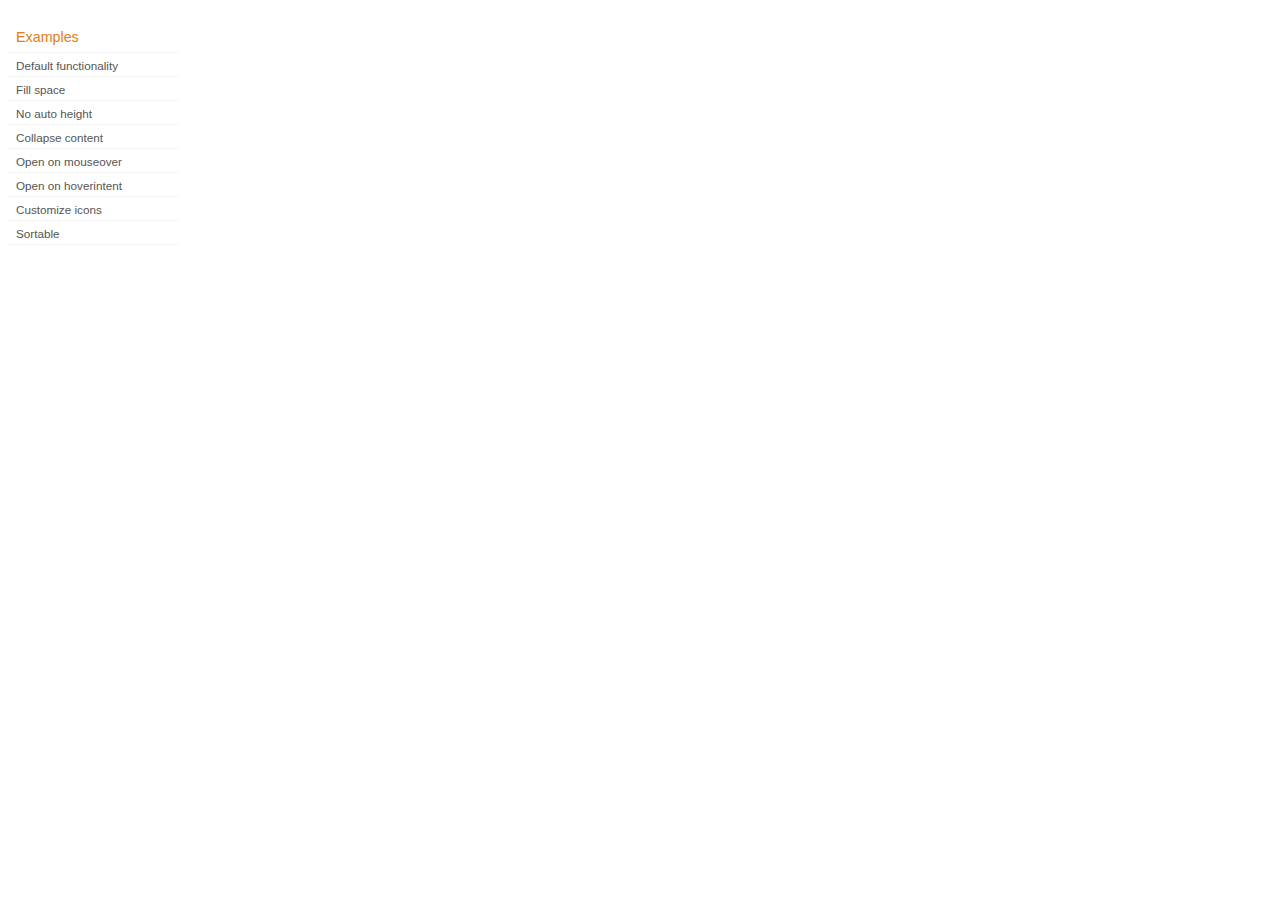
<file: static/jquery-ui-1.8.14.custom/development-bundle/demos/accordion/index.html>
<!DOCTYPE html>
<html lang="en">
<head>
	<meta charset="utf-8">
	<title>jQuery UI Accordion Demos</title>
	<link rel="stylesheet" href="../demos.css">
</head>
<body>

<div class="demos-nav">
	<h4>Examples</h4>
	<ul>
		<li class="demo-config-on"><a href="default.html">Default functionality</a></li>
		<li><a href="fillspace.html">Fill space</a></li>
		<li><a href="no-auto-height.html">No auto height</a></li>
		<li><a href="collapsible.html">Collapse content</a></li>
		<li><a href="mouseover.html">Open on mouseover</a></li>
		<li><a href="hoverintent.html">Open on hoverintent</a></li>
		<li><a href="custom-icons.html">Customize icons</a></li>
		<li><a href="sortable.html">Sortable</a></li>
	</ul>
</div>

</body>
</html>
</file>
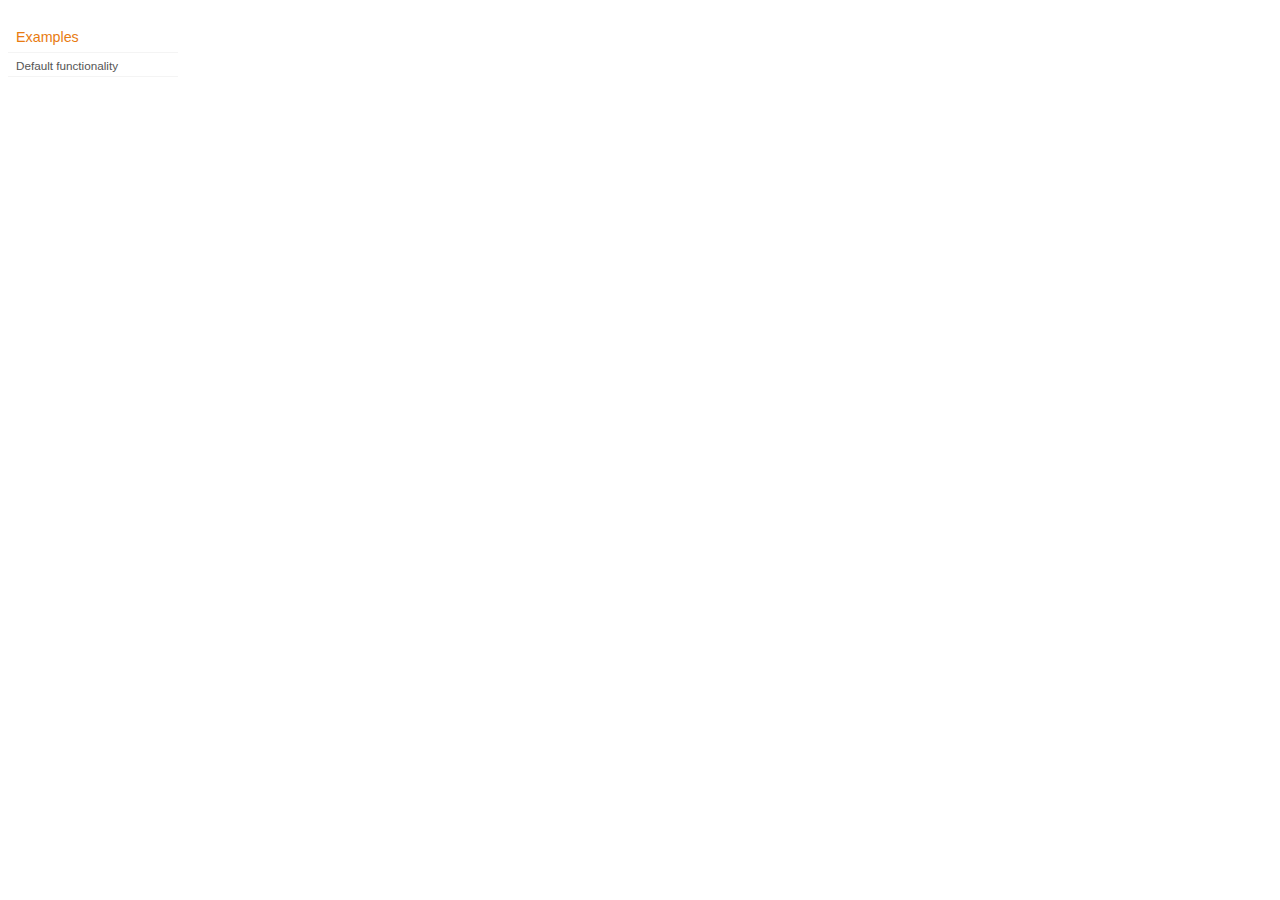
<file: static/jquery-ui-1.8.14.custom/development-bundle/demos/addClass/index.html>
<!DOCTYPE html>
<html lang="en">
<head>
	<meta charset="utf-8">
	<title>jQuery UI Effects Demos</title>
	<link rel="stylesheet" href="../demos.css">
</head>
<body>

<div class="demos-nav">
	<h4>Examples</h4>
	<ul>
		<li class="demo-config-on"><a href="default.html">Default functionality</a></li>
	</ul>
</div>

</body>
</html>
</file>
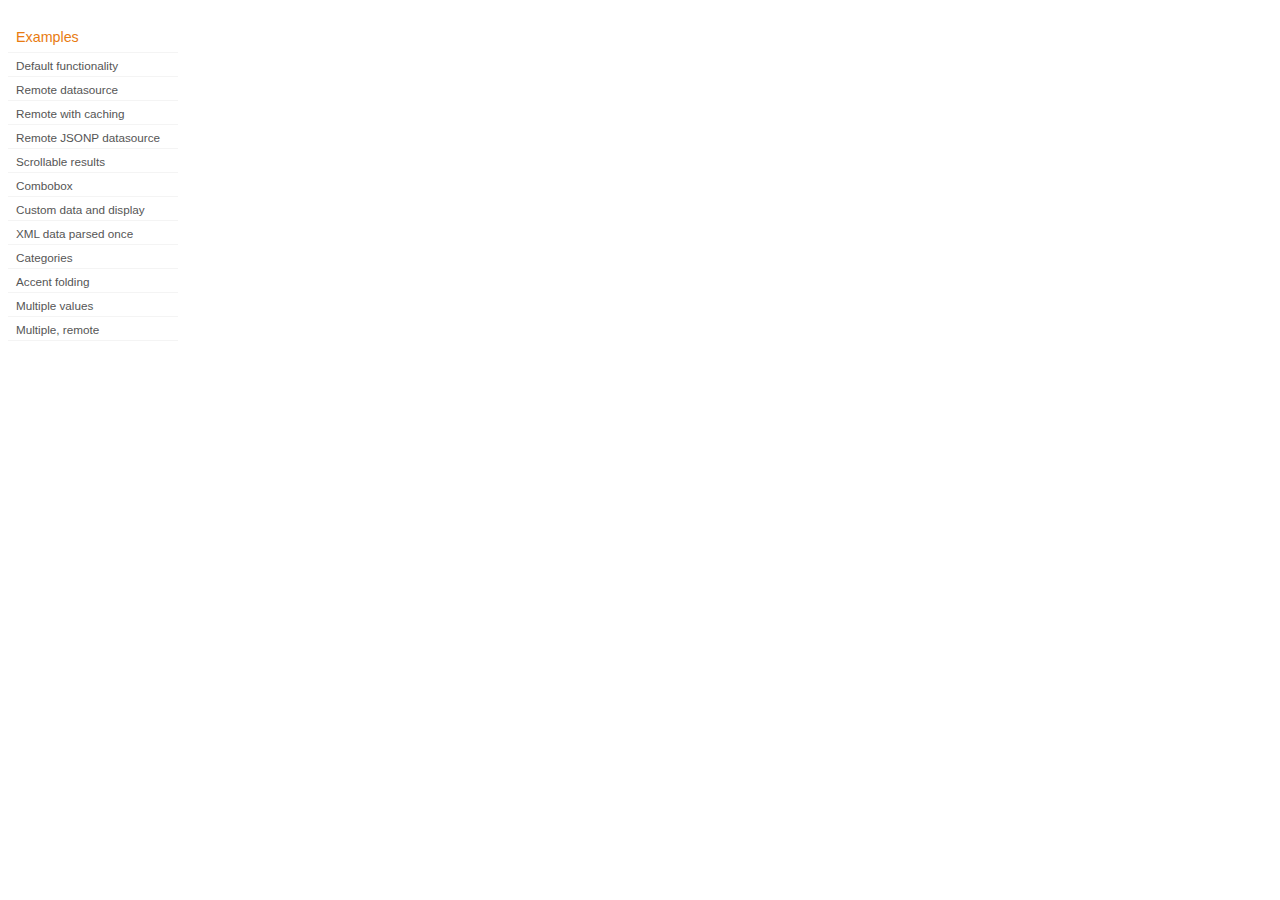
<file: static/jquery-ui-1.8.14.custom/development-bundle/demos/autocomplete/index.html>
<!DOCTYPE html>
<html lang="en">
<head>
	<meta charset="utf-8">
	<title>jQuery UI Autocomplete Demos</title>
	<link rel="stylesheet" href="../demos.css">
</head>
<body>
	<div class="demos-nav">
		<h4>Examples</h4>
		<ul>
			<li class="demo-config-on"><a href="default.html">Default functionality</a></li>
			<li><a href="remote.html">Remote datasource</a></li>
			<li><a href="remote-with-cache.html">Remote with caching</a></li>
			<li><a href="remote-jsonp.html">Remote JSONP datasource</a></li>
			<li><a href="maxheight.html">Scrollable results</a></li>
			<li><a href="combobox.html">Combobox</a></li>
			<li><a href="custom-data.html">Custom data and display</a></li>
			<li><a href="xml.html">XML data parsed once</a></li>
			<li><a href="categories.html">Categories</a></li>
			<li><a href="folding.html">Accent folding</a></li>
			<li><a href="multiple.html">Multiple values</a></li>
			<li><a href="multiple-remote.html">Multiple, remote</a></li>
		</ul>
	</div>
</body>
</html>
</file>
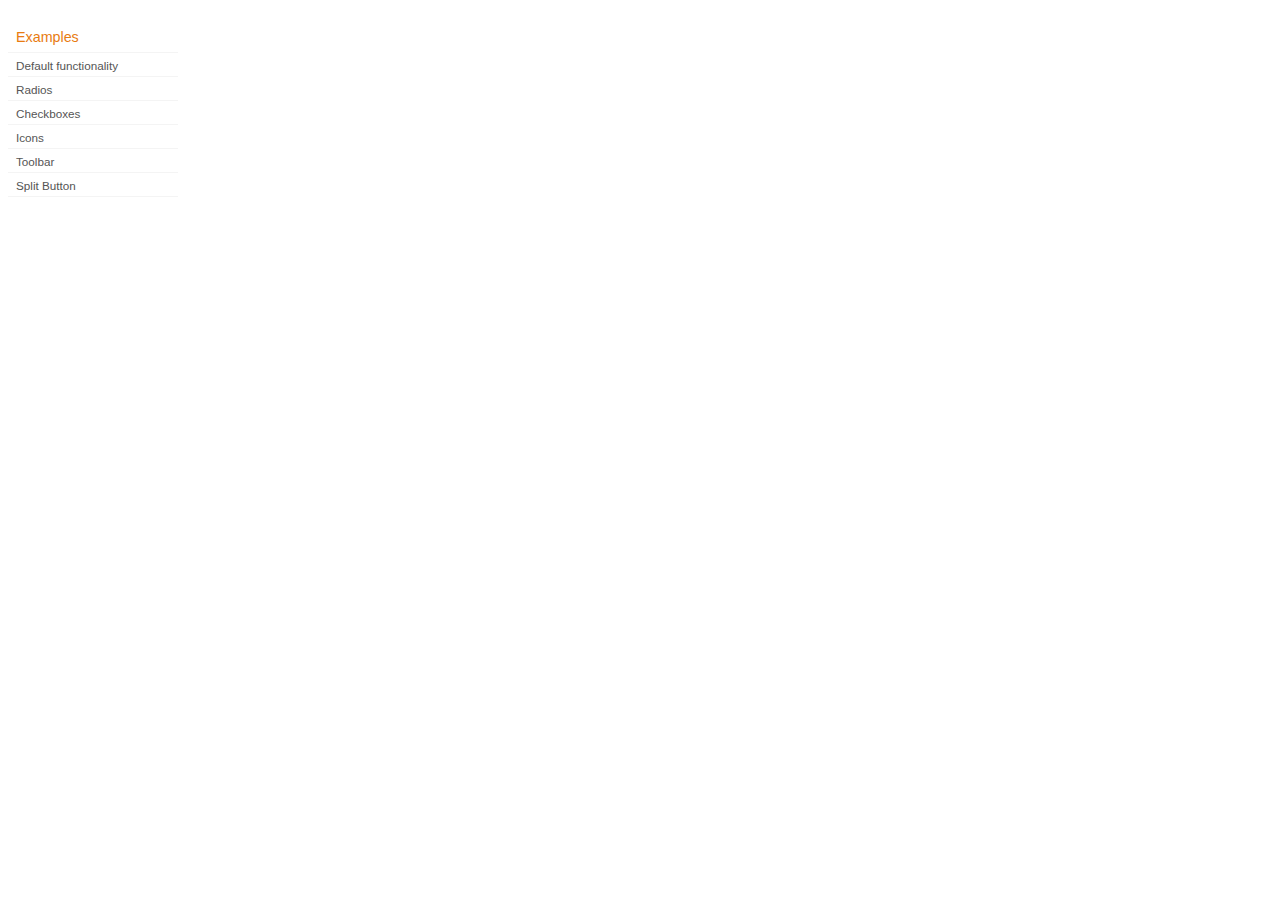
<file: static/jquery-ui-1.8.14.custom/development-bundle/demos/button/index.html>
<!DOCTYPE html>
<html lang="en">
<head>
	<meta charset="utf-8">
	<title>jQuery UI Button Demos</title>
	<link rel="stylesheet" href="../demos.css">
</head>
<body>

<div class="demos-nav">
	<h4>Examples</h4>
	<ul>
		<li class="demo-config-on"><a href="default.html">Default functionality</a></li>
		<li><a href="radio.html">Radios</a></li>
		<li><a href="checkbox.html">Checkboxes</a></li>
		<li><a href="icons.html">Icons</a></li>
		<li><a href="toolbar.html">Toolbar</a></li>
		<li><a href="splitbutton.html">Split Button</a></li>
	</ul>
</div>

</body>
</html>
</file>
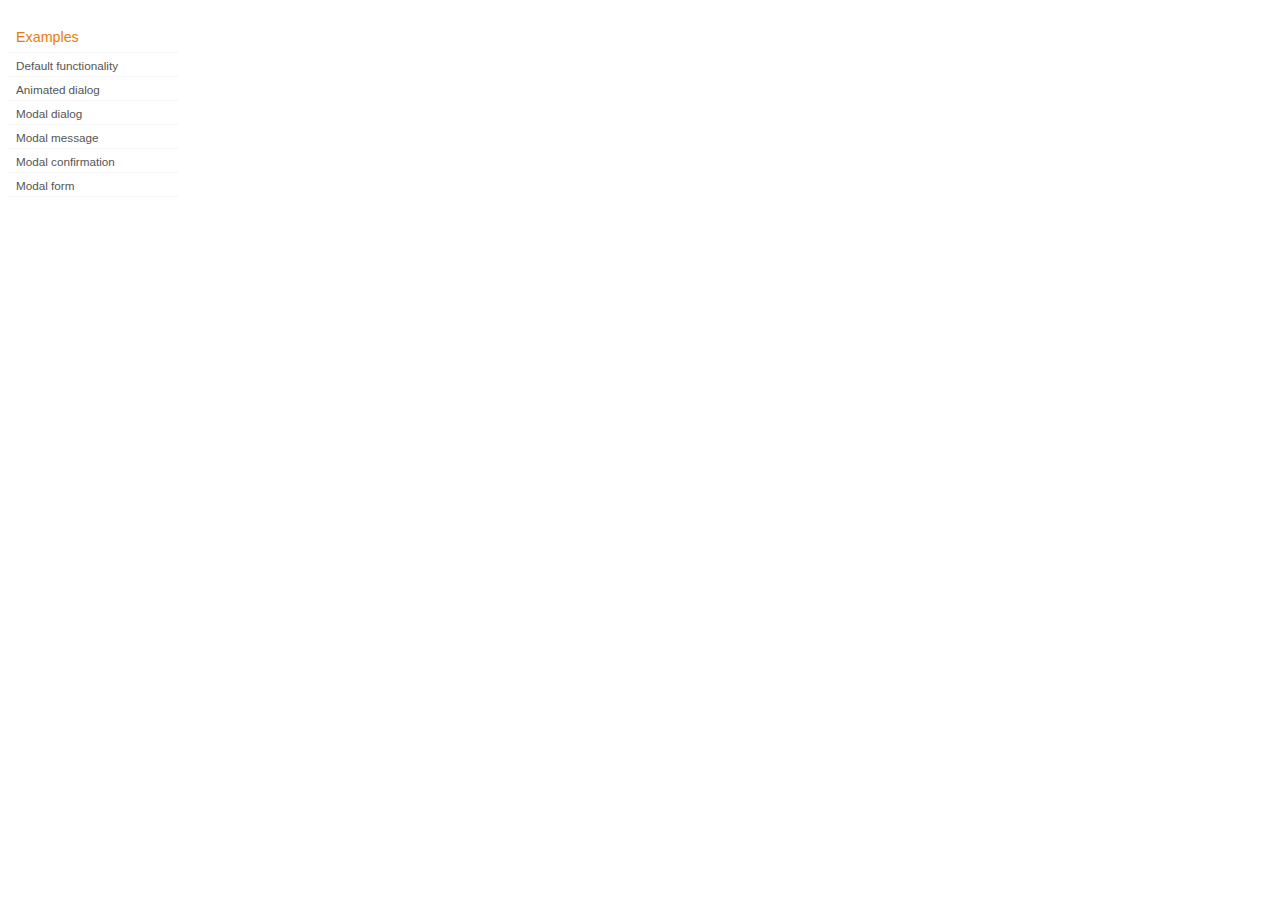
<file: static/jquery-ui-1.8.14.custom/development-bundle/demos/dialog/index.html>
<!DOCTYPE html>
<html lang="en">
<head>
	<meta charset="utf-8">
	<title>jQuery UI Dialog Demos</title>
	<link rel="stylesheet" href="../demos.css">
</head>
<body>

<div class="demos-nav">
	<h4>Examples</h4>
	<ul>
		<li class="demo-config-on"><a href="default.html">Default functionality</a></li>
		<li><a href="animated.html">Animated dialog</a></li>
		<li><a href="modal.html">Modal dialog</a></li>
		<li><a href="modal-message.html">Modal message</a></li>
		<li><a href="modal-confirmation.html">Modal confirmation</a></li>
		<li><a href="modal-form.html">Modal form</a></li>
	</ul>
</div>

</body>
</html>
</file>
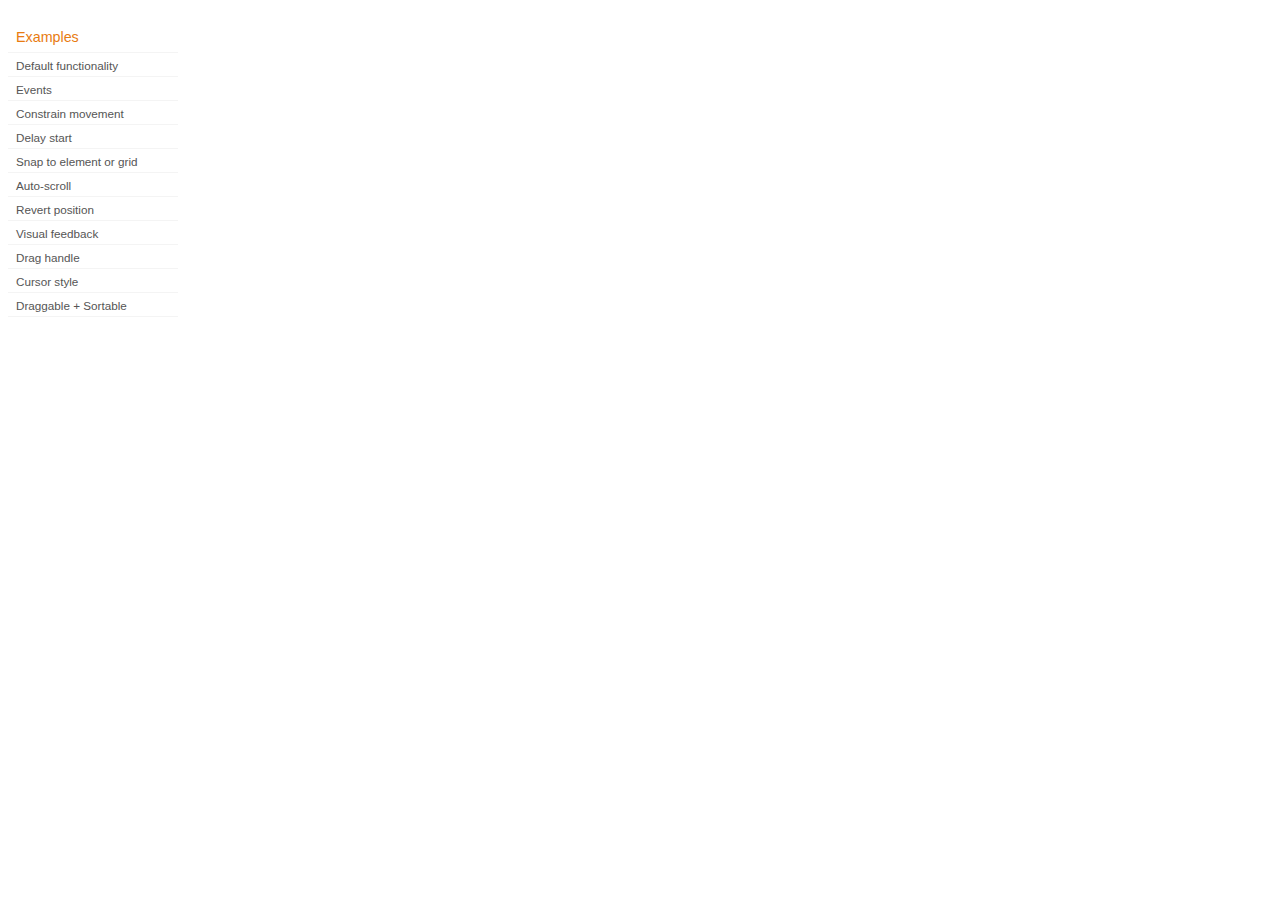
<file: static/jquery-ui-1.8.14.custom/development-bundle/demos/draggable/index.html>
<!DOCTYPE html>
<html lang="en">
<head>
	<meta charset="utf-8">
	<title>jQuery UI Draggable Demos</title>
	<link rel="stylesheet" href="../demos.css">
</head>
<body>

<div class="demos-nav">
	<h4>Examples</h4>
	<ul>
		<li class="demo-config-on"><a href="default.html">Default functionality</a></li>
		<li><a href="events.html">Events</a></li>
		<li><a href="constrain-movement.html">Constrain movement</a></li>
		<li><a href="delay-start.html">Delay start</a></li>
		<li><a href="snap-to.html">Snap to element or&#160;grid</a></li>
		<li><a href="scroll.html">Auto-scroll</a></li>
		<li><a href="revert.html">Revert position</a></li>
		<li><a href="visual-feedback.html">Visual feedback</a></li>
		<li><a href="handle.html">Drag handle</a></li>
		<li><a href="cursor-style.html">Cursor style</a></li>
		<li><a href="sortable.html">Draggable + Sortable</a></li>
	</ul>
</div>

</body>
</html>
</file>
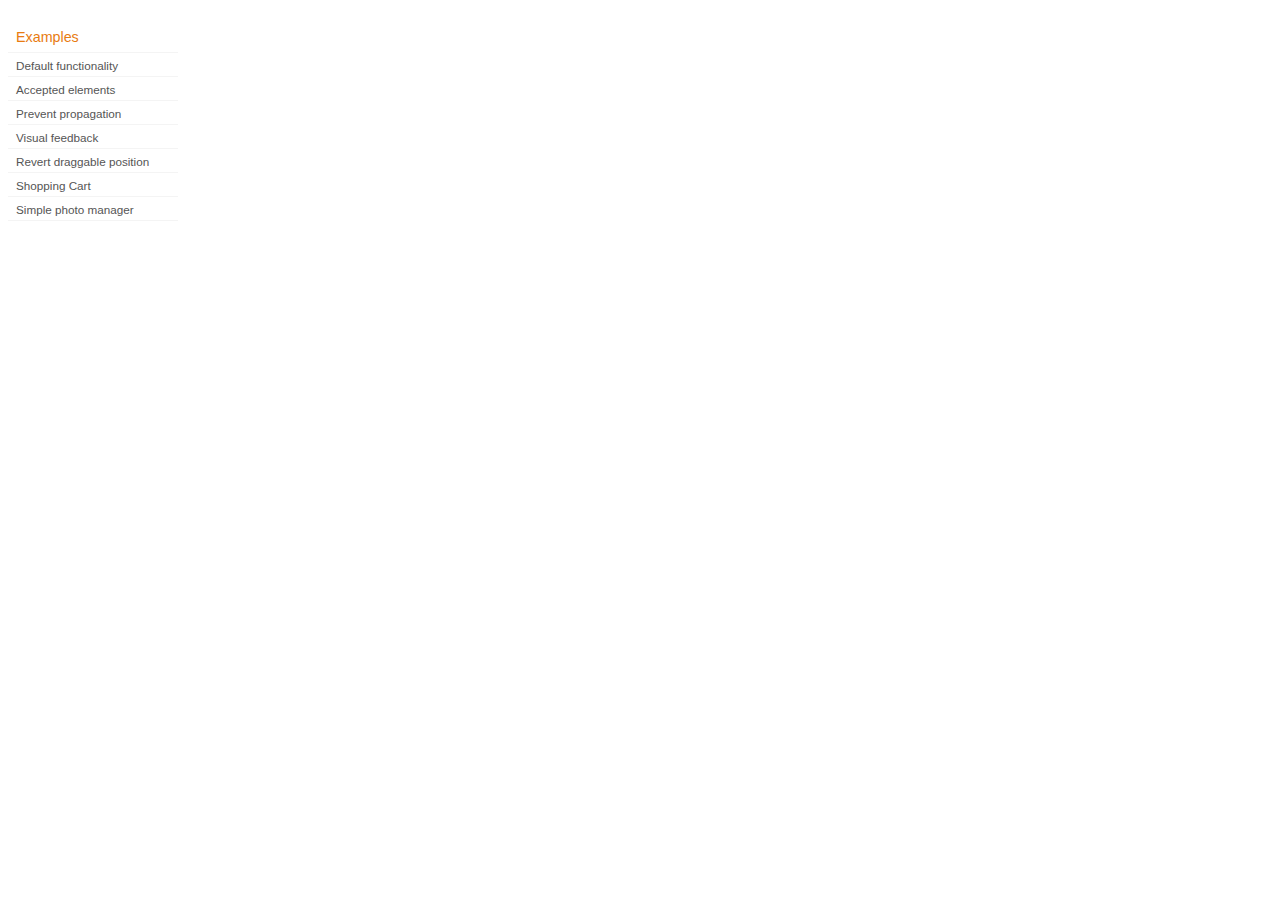
<file: static/jquery-ui-1.8.14.custom/development-bundle/demos/droppable/index.html>
<!DOCTYPE html>
<html lang="en">
<head>
	<meta charset="utf-8">
	<title>jQuery UI Droppable Demos</title>
	<link rel="stylesheet" href="../demos.css">
</head>
<body>

<div class="demos-nav">
	<h4>Examples</h4>
	<ul>
		<li class="demo-config-on"><a href="default.html">Default functionality</a></li>
		<li><a href="accepted-elements.html">Accepted elements</a></li>
		<li><a href="propagation.html">Prevent propagation</a></li>
		<li><a href="visual-feedback.html">Visual feedback</a></li>
		<li><a href="revert.html">Revert draggable position</a></li>
		<li><a href="shopping-cart.html">Shopping Cart</a></li>
		<li><a href="photo-manager.html">Simple photo manager</a></li>
	</ul>
</div>

</body>
</html>
</file>
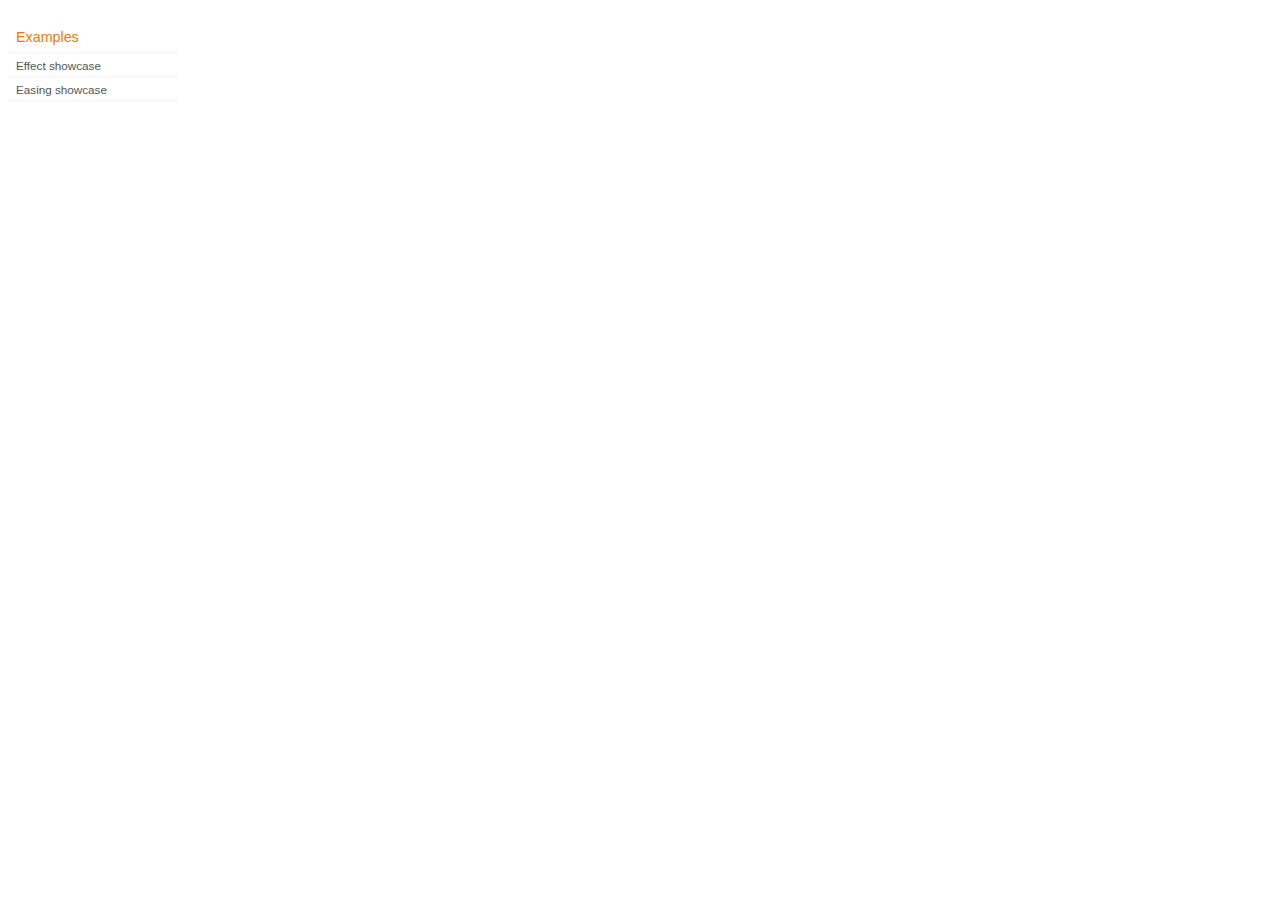
<file: static/jquery-ui-1.8.14.custom/development-bundle/demos/effect/index.html>
<!DOCTYPE html>
<html lang="en">
<head>
	<meta charset="utf-8">
	<title>jQuery UI Effects Demos</title>
	<link rel="stylesheet" href="../demos.css">
</head>
<body>

<div class="demos-nav">
	<h4>Examples</h4>
	<ul>
		<li class="demo-config-on"><a href="default.html">Effect showcase</a></li>
		<li><a href="easing.html">Easing showcase</a></li>
	</ul>
</div>

</body>
</html>
</file>
<file: static/jquery-ui-1.8.14.custom/development-bundle/demos/demos.css>
body {
	font-size: 62.5%;
}

table {
	font-size: 1em;
}

/* Site
   -------------------------------- */

body {
	font-family: "Trebuchet MS", "Helvetica", "Arial",  "Verdana", "sans-serif";
}

/* Layout
   -------------------------------- */

.layout-grid {
	width: 960px;
}

.layout-grid td {
	vertical-align: top;
}

.layout-grid td.left-nav {
	width: 140px;
}

.layout-grid td.normal {
	border-left: 1px solid #eee;
	padding: 20px 24px;
	font-family: "Trebuchet MS", "Helvetica", "Arial",  "Verdana", "sans-serif";
}

.layout-grid td.demos {
	background: url('/images/demos_bg.jpg') no-repeat;
	height: 337px;
	overflow: hidden;
}

/* Normal
   -------------------------------- */

.normal h3,
.normal h4 {
	margin: 0;
	font-weight: normal;
}

.normal h3 {
	padding: 0 0 9px;
	font-size: 1.8em;
}

.normal h4 {
	padding-bottom: 21px;
	border-bottom: 1px dashed #999;
	font-size: 1.2em;
	font-weight: bold;
}

.normal p {
	font-size: 1.2em;
}

/* Demos */

.demos-nav, .demos-nav dt, .demos-nav dd, .demos-nav ul, .demos-nav li {
	margin: 0;
	padding: 0
}

.demos-nav {
	float: left;
	width: 170px;
	font-size: 1.3em;
}

.demos-nav dt,
.demos-nav h4 {
	margin: 0;
	padding: 0;
	font: normal 1.1em "Trebuchet MS", "Helvetica", "Arial",  "Verdana", "sans-serif";
	color: #e87b10;
}

.demos-nav dt,
.demos-nav h4 {
	margin-top: 1.5em;
	margin-bottom: 0;
	padding-left: 8px;
	padding-bottom:5px;
	line-height: 1.2em;
	border-bottom: 1px solid #F4F4F4;
}

.demos-nav dd a,
.demos-nav li a {
	border-bottom: 1px solid #F4F4F4;
	display:block;
	padding: 4px 3px 4px 8px;
	font-size: 90%;
	text-decoration: none;
	color: #555 ;
	margin:2px 0;
	height:13px;
}

.demos-nav dd a:hover,
.demos-nav dd a:focus,
.demos-nav dd a:hover,
.demos-nav dd a:focus {
	background: #f3f3f3;
	color:#000;
	-moz-border-radius: 5px; -webkit-border-radius: 5px;
}
 .demos-nav dd a.selected {
	background: #555;
	color:#ffffff;
	-moz-border-radius: 5px; -webkit-border-radius: 5px;
}


/* new styles for demo pages, added by Filament 12.29.08
eventually we should convert the font sizes to ems -- using px for now to minimize style conflicts
*/

.normal h3.demo-header { font-size:32px; padding:0 0 5px; border-bottom:1px solid #eee; text-transform: capitalize; }
.normal h4.demo-subheader { font-size:10px; text-transform: uppercase; color:#999; padding:8px 0 3px; border:0; margin:0; }
.normal a:link,
.normal a:visited { color:#1b75bb; text-decoration:none; }
.normal a:hover,
.normal a:active { color:#0b559b; }

#demo-config { padding:20px 0 0; }

#demo-frame { float:left; width:540px; height:380px; border:1px solid #ddd; overflow: auto; position: relative; }
#demo-frame h3, #demo-frame h4 { padding: 0; font-weight: bold; font-size: 1em; }

#demo-config-menu { float:right; width:180px;  }
#demo-config-menu h4 { font-size:13px; color:#666; font-weight:normal; border:0; padding-left:18px; }

#demo-config-menu ul { list-style: none; padding: 0; margin: 0; }

#demo-config-menu li { font-size:12px; padding:0 0 0 10px; margin:3px 0; zoom: 1; }

#demo-config-menu li a:link,
#demo-config-menu li a:visited { display:block; padding:1px 8px 4px; border-bottom:1px dotted #b3b3b3; }
* html #demo-config-menu li a:link,
* html #demo-config-menu li a:visited { padding:1px 8px 2px; }
#demo-config-menu li a:hover,
#demo-config-menu li a:active { background-color:#f6f6f6; }

#demo-config-menu li.demo-config-on { background: url(images/demo-config-on-tile.gif) repeat-x left center; }

#demo-config-menu li.demo-config-on a:link,
#demo-config-menu li.demo-config-on a:visited,
#demo-config-menu li.demo-config-on a:hover,
#demo-config-menu li.demo-config-on a:active { background: url(images/demo-config-on.gif) no-repeat left; padding-left:18px; color:#fff; border:0; margin-left:-10px; margin-top: 0px; margin-bottom: 0px; }

#demo-source, #demo-notes {
	clear: both;
	padding: 20px 0 0;
	font-size: 1.3em;
}

#demo-notes { width:520px; color:#333; font-size: 1em; }
#demo-notes p code, .demo-description p code { padding: 0; font-weight: bold; }
#demo-source pre, #demo-source code { padding: 0; }
code, pre { padding:8px 0 8px 20px ; font-size: 1.2em; line-height:130%;  }

#demo-source a:link,
#demo-source a:visited,
#demo-source a:hover,
#demo-source a:active { font-size:12px; padding-left:13px; background-position: left center; background-repeat: no-repeat; }

#demo-source a.source-open:link,
#demo-source a.source-open:visited,
#demo-source a.source-open:hover,
#demo-source a.source-open:active { background-image: url(images/demo-spindown-open.gif); }

#demo-source a.source-closed:link,
#demo-source a.source-closed:visited,
#demo-source a.source-closed:hover,
#demo-source a.source-closed:active { background-image: url(images/demo-spindown-closed.gif); }

div.demo {
	padding:12px;
	font-family: "Trebuchet MS", "Arial", "Helvetica", "Verdana", "sans-serif";
}

div.demo h3.docs { clear:left; font-size:12px; font-weight:normal; padding:0 0 1em; margin:0; }

div.demo-description {
	clear:both;
	padding:12px;
	font-family: "Trebuchet MS", "Arial", "Helvetica", "Verdana", "sans-serif";
	font-size: 1.3em;
	line-height: 1.4em;
}

.ui-draggable, .ui-droppable {
	background-position: top left;
}

.left-nav .demos-nav {
	padding-right: 10px;
}

#demo-link { font-size:11px;  padding-top: 6px; clear: both; overflow: hidden; }
#demo-link a span.ui-icon { float:left; margin-right:3px; }

/* Component containers
----------------------------------*/
#widget-docs .ui-widget { font-family: Trebuchet MS,Verdana,Arial,sans-serif; font-size: 1em; }
#widget-docs .ui-widget input, #widget-docs .ui-widget select, #widget-docs .ui-widget textarea, #widget-docs .ui-widget button { font-family: Trebuchet MS,Verdana,Arial,sans-serif; font-size: 1em; }
#widget-docs .ui-widget-header { border: 1px solid #ffffff; background: #464646 url(images/464646_40x100_textures_01_flat_100.png) 50% 50% repeat-x; color: #ffffff; font-weight: bold; }
#widget-docs .ui-widget-header a { color: #ffffff; }
#widget-docs .ui-widget-content { border: 1px solid #ffffff; background: #ffffff url(images/ffffff_40x100_textures_01_flat_75.png) 50% 50% repeat-x; color: #222222; }
#widget-docs .ui-widget-content a { color: #222222; }

/* Interaction states
----------------------------------*/
#widget-docs .ui-state-default, #widget-docs .ui-widget-content #widget-docs .ui-state-default { border: 1px solid #666666; background: #555555 url(images/555555_40x100_textures_03_highlight_soft_75.png) 50% 50% repeat-x; font-weight: normal; color: #ffffff; outline: none; }
#widget-docs .ui-state-default a { color: #ffffff; text-decoration: none; outline: none; }
#widget-docs .ui-state-hover, #widget-docs .ui-widget-content #widget-docs .ui-state-hover, #widget-docs .ui-state-focus, #widget-docs .ui-widget-content #widget-docs .ui-state-focus { border: 1px solid #666666; background: #444444 url(images/444444_40x100_textures_03_highlight_soft_60.png) 50% 50% repeat-x; font-weight: normal; color: #ffffff; outline: none; }
#widget-docs .ui-state-hover a { color: #ffffff; text-decoration: none; outline: none; }
#widget-docs .ui-state-active, #widget-docs .ui-widget-content #widget-docs .ui-state-active { border: 1px solid #666666; background: #ffffff url(images/ffffff_40x100_textures_01_flat_65.png) 50% 50% repeat-x; font-weight: normal; color: #F6921E; outline: none; }
#widget-docs .ui-state-active a { color: #F6921E; outline: none; text-decoration: none; }

/* Interaction Cues
----------------------------------*/
#widget-docs .ui-state-highlight, #widget-docs .ui-widget-content #widget-docs .ui-state-highlight {border: 1px solid #fcefa1; background: #fbf9ee url(images/fbf9ee_40x100_textures_02_glass_55.png) 50% 50% repeat-x; color: #363636; }
#widget-docs .ui-state-error, #widget-docs .ui-widget-content #widget-docs .ui-state-error {border: 1px solid #cd0a0a; background: #fef1ec url(images/fef1ec_40x100_textures_05_inset_soft_95.png) 50% bottom repeat-x; color: #cd0a0a; }
#widget-docs .ui-state-error-text, #widget-docs .ui-widget-content #widget-docs .ui-state-error-text { color: #cd0a0a; }
#widget-docs .ui-state-disabled, #widget-docs .ui-widget-content #widget-docs .ui-state-disabled { opacity: .35; filter:Alpha(Opacity=35); background-image: none; }
#widget-docs .ui-priority-primary, #widget-docs .ui-widget-content #widget-docs .ui-priority-primary { font-weight: bold; }
#widget-docs .ui-priority-secondary, #widget-docs .ui-widget-content #widget-docs .ui-priority-secondary { opacity: .7; filter:Alpha(Opacity=70); font-weight: normal; }

/* Icons
----------------------------------*/

/* states and images */
#demo-frame-wrapper .ui-icon, #widget-docs .ui-icon { width: 16px; height: 16px; background-image: url(images/222222_256x240_icons_icons.png); }
#widget-docs .ui-widget-content .ui-icon {background-image: url(images/222222_256x240_icons_icons.png); }
#widget-docs .ui-widget-header .ui-icon {background-image: url(images/222222_256x240_icons_icons.png); }
#widget-docs .ui-state-default .ui-icon { background-image: url(images/888888_256x240_icons_icons.png); }
#widget-docs .ui-state-hover .ui-icon, #widget-docs .ui-state-focus .ui-icon {background-image: url(images/454545_256x240_icons_icons.png); }
#widget-docs .ui-state-active .ui-icon {background-image: url(images/454545_256x240_icons_icons.png); }
#widget-docs .ui-state-highlight .ui-icon {background-image: url(images/2e83ff_256x240_icons_icons.png); }
#widget-docs .ui-state-error .ui-icon, #widget-docs .ui-state-error-text .ui-icon {background-image: url(images/cd0a0a_256x240_icons_icons.png); }


/* Misc visuals
----------------------------------*/

/* Corner radius */
#widget-docs .ui-corner-tl { -moz-border-radius-topleft: 4px; -webkit-border-top-left-radius: 4px; }
#widget-docs .ui-corner-tr { -moz-border-radius-topright: 4px; -webkit-border-top-right-radius: 4px; }
#widget-docs .ui-corner-bl { -moz-border-radius-bottomleft: 4px; -webkit-border-bottom-left-radius: 4px; }
#widget-docs .ui-corner-br { -moz-border-radius-bottomright: 4px; -webkit-border-bottom-right-radius: 4px; }
#widget-docs .ui-corner-top { -moz-border-radius-topleft: 4px; -webkit-border-top-left-radius: 4px; -moz-border-radius-topright: 4px; -webkit-border-top-right-radius: 4px; }
#widget-docs .ui-corner-bottom { -moz-border-radius-bottomleft: 4px; -webkit-border-bottom-left-radius: 4px; -moz-border-radius-bottomright: 4px; -webkit-border-bottom-right-radius: 4px; }
#widget-docs .ui-corner-right {  -moz-border-radius-topright: 4px; -webkit-border-top-right-radius: 4px; -moz-border-radius-bottomright: 4px; -webkit-border-bottom-right-radius: 4px; }
#widget-docs .ui-corner-left { -moz-border-radius-topleft: 4px; -webkit-border-top-left-radius: 4px; -moz-border-radius-bottomleft: 4px; -webkit-border-bottom-left-radius: 4px; }
#widget-docs .ui-corner-all { -moz-border-radius: 4px; -webkit-border-radius: 4px; }

/* Overlays */
#widget-docs .ui-widget-overlay { background: #aaaaaa url(images/aaaaaa_40x100_textures_01_flat_0.png) 50% 50% repeat-x; opacity: .30;filter:Alpha(Opacity=30); }
#widget-docs .ui-widget-shadow { margin: -8px 0 0 -8px; padding: 8px; background: #aaaaaa url(images/aaaaaa_40x100_textures_01_flat_0.png) 50% 50% repeat-x; opacity: .30;filter:Alpha(Opacity=30); -moz-border-radius: 8px; -webkit-border-radius: 8px; }

/*
----------------------------------*/

#widget-docs { margin:20px 0 0; border: none; }

#widget-docs h2, #widget-docs h3, #widget-docs h4, #widget-docs p, #widget-docs ul, #widget-docs code { margin:0; padding:0; }
#widget-docs code { display:block; color:#444; font-size:.9em; margin:0 0 1em; }
#widget-docs code strong { color:#000; }
#widget-docs p { margin:0 3em 1.2em 0; }
#widget-docs p.intro { font-size:13px; color:#666; line-height:1.3; }
#widget-docs ul { list-style-type: none; }

#widget-docs h2 { font-size:16px; margin:1.2em 0 .5em; }
#widget-docs h3 { font-size:14px; color:#e6820E; margin:1.5em 0 .5em; }
.normal #widget-docs h4 { font-size:12px; color:#000; border:0; margin:0 0 .5em; }

#docs-overview-main { width:400px; }
#docs-overview-sidebar { float:right; width:200px; }
#docs-overview-sidebar a span { color:#666; }
#widget-docs #docs-overview-main p { margin-right:0; }
#widget-docs #docs-overview-sidebar h4 { padding-left:0; }

.docs-list-header { float:left; width:100%; margin:10px 0 0; border-bottom:1px solid #eee; }
#widget-docs .docs-list-header h2 { float:left; margin:0; }
#widget-docs .docs-list-header p { float:right; margin:5px 0; font-size:11px; }

.docs-list { float:left; width:100%; padding:0 0 10px; }
.docs-list .param-header { float:left; clear:left; width:100%; padding:8px 0; border-top:1px solid #eee; }
#widget-docs .param-header h3, #widget-docs .param-header p { margin:0; float:left; }
#widget-docs .param-header h3 { width:50%; }
#widget-docs .param-header h3 span { background: url(images/demo-spindown-closed.gif) no-repeat left; padding-left:13px; }
#widget-docs .param-open .param-header h3 span { background: url(images/demo-spindown-open.gif) no-repeat left; }
#widget-docs .param-header p { width:24%; }
#widget-docs .param-header p.param-type span { background: url(images/icon-docs-info.gif) no-repeat left; cursor:pointer; border-bottom:1px dashed #ccc; padding-left:15px; }

.param-details { padding-left:13px; }
.param-args { margin:0 0 1.5em; border-top:1px dotted #ccc;}
.param-args td { padding:3px 30px 3px 5px; border-bottom:1px dotted #ccc;  }


/* overrides for ui-tab styles */
#widget-docs ul.ui-tabs-nav { padding:0 0 0 8px; }
#widget-docs .ui-tabs-nav li { margin:5px 5px 0 0; }

#widget-docs .ui-tabs-nav li a:link,
#widget-docs .ui-tabs-nav li a:visited,
#widget-docs .ui-tabs-nav li a:hover,
#widget-docs .ui-tabs-nav li a:active { font-size:14px; padding:4px 1.2em 3px; color:#fff; }

#widget-docs .ui-tabs-nav li.ui-tabs-selected a:link,
#widget-docs .ui-tabs-nav li.ui-tabs-selected a:visited,
#widget-docs .ui-tabs-nav li.ui-tabs-selected a:hover,
#widget-docs .ui-tabs-nav li.ui-tabs-selected a:active { color:#e6820E; }

#widget-docs .ui-tabs-panel { padding:20px 9px; font-size:12px; line-height:1.4; color:#000; }

#widget-docs .ui-widget-content a:link,
#widget-docs .ui-widget-content a:visited { color:#1b75bb; text-decoration:none; }
#widget-docs .ui-widget-content a:hover,
#widget-docs .ui-widget-content a:active { color:#0b559b; }
</file>
